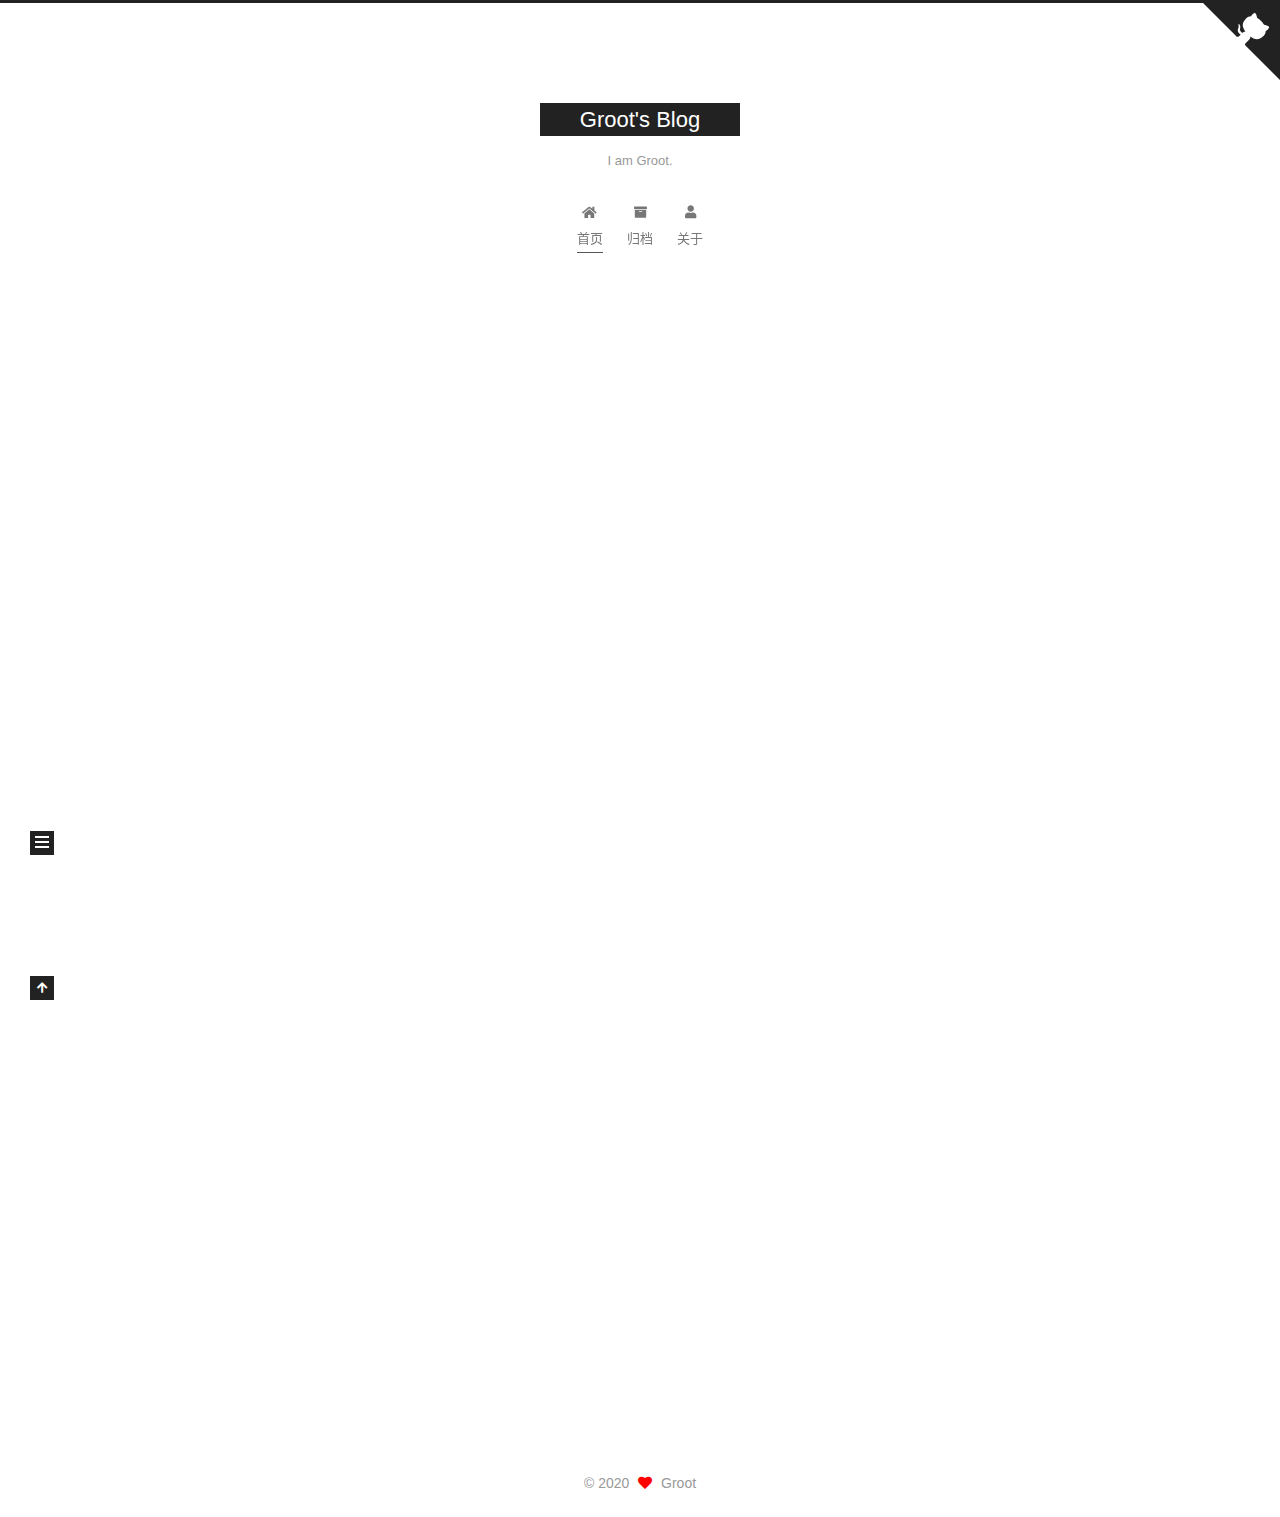
<file: index.html>
<!DOCTYPE html>
<html lang="zh-CN">
<head>
  <meta charset="UTF-8">
<meta name="viewport" content="width=device-width, initial-scale=1, maximum-scale=2">
<meta name="theme-color" content="#222">
<meta name="generator" content="Hexo 4.2.1">
  <link rel="apple-touch-icon" sizes="180x180" href="/images/apple-touch-icon-next.png">
  <link rel="icon" type="image/png" sizes="32x32" href="/images/favicon-32x32-next.png">
  <link rel="icon" type="image/png" sizes="16x16" href="/images/favicon-16x16-next.png">
  <link rel="mask-icon" href="/images/logo.svg" color="#222">

<link rel="stylesheet" href="/css/main.css">


<link rel="stylesheet" href="/lib/font-awesome/css/all.min.css">

<script id="hexo-configurations">
    var NexT = window.NexT || {};
    var CONFIG = {"hostname":"gcoder1991.github.io","root":"/","scheme":"Muse","version":"7.8.0","exturl":false,"sidebar":{"position":"left","display":"post","padding":18,"offset":12,"onmobile":false},"copycode":{"enable":false,"show_result":false,"style":null},"back2top":{"enable":true,"sidebar":false,"scrollpercent":false},"bookmark":{"enable":false,"color":"#222","save":"auto"},"fancybox":false,"mediumzoom":false,"lazyload":false,"pangu":false,"comments":{"style":"tabs","active":null,"storage":true,"lazyload":false,"nav":null},"algolia":{"hits":{"per_page":10},"labels":{"input_placeholder":"Search for Posts","hits_empty":"We didn't find any results for the search: ${query}","hits_stats":"${hits} results found in ${time} ms"}},"localsearch":{"enable":false,"trigger":"auto","top_n_per_article":1,"unescape":false,"preload":false},"motion":{"enable":true,"async":false,"transition":{"post_block":"fadeIn","post_header":"slideDownIn","post_body":"slideDownIn","coll_header":"slideLeftIn","sidebar":"slideUpIn"}}};
  </script>

  <meta name="description" content="We are Groot!">
<meta property="og:type" content="website">
<meta property="og:title" content="Groot&#39;s Blog">
<meta property="og:url" content="http://gcoder1991.github.io/">
<meta property="og:site_name" content="Groot&#39;s Blog">
<meta property="og:description" content="We are Groot!">
<meta property="og:locale" content="zh_CN">
<meta property="article:author" content="Groot">
<meta property="article:tag" content="coder">
<meta name="twitter:card" content="summary">

<link rel="canonical" href="http://gcoder1991.github.io/">


<script id="page-configurations">
  // https://hexo.io/docs/variables.html
  CONFIG.page = {
    sidebar: "",
    isHome : true,
    isPost : false,
    lang   : 'zh-CN'
  };
</script>

  <title>Groot's Blog - I am Groot.</title>
  






  <noscript>
  <style>
  .use-motion .brand,
  .use-motion .menu-item,
  .sidebar-inner,
  .use-motion .post-block,
  .use-motion .pagination,
  .use-motion .comments,
  .use-motion .post-header,
  .use-motion .post-body,
  .use-motion .collection-header { opacity: initial; }

  .use-motion .site-title,
  .use-motion .site-subtitle {
    opacity: initial;
    top: initial;
  }

  .use-motion .logo-line-before i { left: initial; }
  .use-motion .logo-line-after i { right: initial; }
  </style>
</noscript>

<link rel="alternate" href="/atom.xml" title="Groot's Blog" type="application/atom+xml">
</head>

<body itemscope itemtype="http://schema.org/WebPage">
  <div class="container use-motion">
    <div class="headband"></div>

    <header class="header" itemscope itemtype="http://schema.org/WPHeader">
      <div class="header-inner"><div class="site-brand-container">
  <div class="site-nav-toggle">
    <div class="toggle" aria-label="切换导航栏">
      <span class="toggle-line toggle-line-first"></span>
      <span class="toggle-line toggle-line-middle"></span>
      <span class="toggle-line toggle-line-last"></span>
    </div>
  </div>

  <div class="site-meta">

    <a href="/" class="brand" rel="start">
      <span class="logo-line-before"><i></i></span>
      <h1 class="site-title">Groot's Blog</h1>
      <span class="logo-line-after"><i></i></span>
    </a>
      <p class="site-subtitle" itemprop="description">I am Groot.</p>
  </div>

  <div class="site-nav-right">
    <div class="toggle popup-trigger">
    </div>
  </div>
</div>




<nav class="site-nav">
  <ul id="menu" class="main-menu menu">
        <li class="menu-item menu-item-home">

    <a href="/" rel="section"><i class="fa fa-home fa-fw"></i>首页</a>

  </li>
        <li class="menu-item menu-item-archives">

    <a href="/archives/" rel="section"><i class="fa fa-archive fa-fw"></i>归档</a>

  </li>
        <li class="menu-item menu-item-about">

    <a href="/about/" rel="section"><i class="fa fa-user fa-fw"></i>关于</a>

  </li>
  </ul>
</nav>




</div>
    </header>

    
  <div class="back-to-top">
    <i class="fa fa-arrow-up"></i>
    <span>0%</span>
  </div>

  <a href="https://github.com/gcoder1991" class="github-corner" title="Follow me on GitHub" aria-label="Follow me on GitHub" rel="noopener" target="_blank"><svg width="80" height="80" viewBox="0 0 250 250" aria-hidden="true"><path d="M0,0 L115,115 L130,115 L142,142 L250,250 L250,0 Z"></path><path d="M128.3,109.0 C113.8,99.7 119.0,89.6 119.0,89.6 C122.0,82.7 120.5,78.6 120.5,78.6 C119.2,72.0 123.4,76.3 123.4,76.3 C127.3,80.9 125.5,87.3 125.5,87.3 C122.9,97.6 130.6,101.9 134.4,103.2" fill="currentColor" style="transform-origin: 130px 106px;" class="octo-arm"></path><path d="M115.0,115.0 C114.9,115.1 118.7,116.5 119.8,115.4 L133.7,101.6 C136.9,99.2 139.9,98.4 142.2,98.6 C133.8,88.0 127.5,74.4 143.8,58.0 C148.5,53.4 154.0,51.2 159.7,51.0 C160.3,49.4 163.2,43.6 171.4,40.1 C171.4,40.1 176.1,42.5 178.8,56.2 C183.1,58.6 187.2,61.8 190.9,65.4 C194.5,69.0 197.7,73.2 200.1,77.6 C213.8,80.2 216.3,84.9 216.3,84.9 C212.7,93.1 206.9,96.0 205.4,96.6 C205.1,102.4 203.0,107.8 198.3,112.5 C181.9,128.9 168.3,122.5 157.7,114.1 C157.9,116.9 156.7,120.9 152.7,124.9 L141.0,136.5 C139.8,137.7 141.6,141.9 141.8,141.8 Z" fill="currentColor" class="octo-body"></path></svg></a>


    <main class="main">
      <div class="main-inner">
        <div class="content-wrap">
          

          <div class="content index posts-expand">
            
      
  
  
  <article itemscope itemtype="http://schema.org/Article" class="post-block" lang="zh-CN">
    <link itemprop="mainEntityOfPage" href="http://gcoder1991.github.io/2020/07/19/hello-world/">

    <span hidden itemprop="author" itemscope itemtype="http://schema.org/Person">
      <meta itemprop="image" content="/images/avatar.gif">
      <meta itemprop="name" content="Groot">
      <meta itemprop="description" content="We are Groot!">
    </span>

    <span hidden itemprop="publisher" itemscope itemtype="http://schema.org/Organization">
      <meta itemprop="name" content="Groot's Blog">
    </span>
      <header class="post-header">
        <h2 class="post-title" itemprop="name headline">
          
            <a href="/2020/07/19/hello-world/" class="post-title-link" itemprop="url">Hello World</a>
        </h2>

        <div class="post-meta">
            <span class="post-meta-item">
              <span class="post-meta-item-icon">
                <i class="far fa-calendar"></i>
              </span>
              <span class="post-meta-item-text">发表于</span>

              <time title="创建时间：2020-07-19 17:44:00" itemprop="dateCreated datePublished" datetime="2020-07-19T17:44:00+08:00">2020-07-19</time>
            </span>

          

        </div>
      </header>

    
    
    
    <div class="post-body" itemprop="articleBody">

      
          <p>Welcome to <a href="https://hexo.io/" target="_blank" rel="noopener">Hexo</a>! This is your very first post. Check <a href="https://hexo.io/docs/" target="_blank" rel="noopener">documentation</a> for more info. If you get any problems when using Hexo, you can find the answer in <a href="https://hexo.io/docs/troubleshooting.html" target="_blank" rel="noopener">troubleshooting</a> or you can ask me on <a href="https://github.com/hexojs/hexo/issues" target="_blank" rel="noopener">GitHub</a>.</p>
<h2 id="Quick-Start"><a href="#Quick-Start" class="headerlink" title="Quick Start"></a>Quick Start</h2><h3 id="Create-a-new-post"><a href="#Create-a-new-post" class="headerlink" title="Create a new post"></a>Create a new post</h3><figure class="highlight bash"><table><tr><td class="gutter"><pre><span class="line">1</span><br></pre></td><td class="code"><pre><span class="line">$ hexo new <span class="string">"My New Post"</span></span><br></pre></td></tr></table></figure>

<p>More info: <a href="https://hexo.io/docs/writing.html" target="_blank" rel="noopener">Writing</a></p>
<h3 id="Run-server"><a href="#Run-server" class="headerlink" title="Run server"></a>Run server</h3><figure class="highlight bash"><table><tr><td class="gutter"><pre><span class="line">1</span><br></pre></td><td class="code"><pre><span class="line">$ hexo server</span><br></pre></td></tr></table></figure>

<p>More info: <a href="https://hexo.io/docs/server.html" target="_blank" rel="noopener">Server</a></p>
<h3 id="Generate-static-files"><a href="#Generate-static-files" class="headerlink" title="Generate static files"></a>Generate static files</h3><figure class="highlight bash"><table><tr><td class="gutter"><pre><span class="line">1</span><br></pre></td><td class="code"><pre><span class="line">$ hexo generate</span><br></pre></td></tr></table></figure>

<p>More info: <a href="https://hexo.io/docs/generating.html" target="_blank" rel="noopener">Generating</a></p>
<h3 id="Deploy-to-remote-sites"><a href="#Deploy-to-remote-sites" class="headerlink" title="Deploy to remote sites"></a>Deploy to remote sites</h3><figure class="highlight bash"><table><tr><td class="gutter"><pre><span class="line">1</span><br></pre></td><td class="code"><pre><span class="line">$ hexo deploy</span><br></pre></td></tr></table></figure>

<p>More info: <a href="https://hexo.io/docs/one-command-deployment.html" target="_blank" rel="noopener">Deployment</a></p>

      
    </div>

    
    
    
      <footer class="post-footer">
        <div class="post-eof"></div>
      </footer>
  </article>
  
  
  


  



          </div>
          

<script>
  window.addEventListener('tabs:register', () => {
    let { activeClass } = CONFIG.comments;
    if (CONFIG.comments.storage) {
      activeClass = localStorage.getItem('comments_active') || activeClass;
    }
    if (activeClass) {
      let activeTab = document.querySelector(`a[href="#comment-${activeClass}"]`);
      if (activeTab) {
        activeTab.click();
      }
    }
  });
  if (CONFIG.comments.storage) {
    window.addEventListener('tabs:click', event => {
      if (!event.target.matches('.tabs-comment .tab-content .tab-pane')) return;
      let commentClass = event.target.classList[1];
      localStorage.setItem('comments_active', commentClass);
    });
  }
</script>

        </div>
          
  
  <div class="toggle sidebar-toggle">
    <span class="toggle-line toggle-line-first"></span>
    <span class="toggle-line toggle-line-middle"></span>
    <span class="toggle-line toggle-line-last"></span>
  </div>

  <aside class="sidebar">
    <div class="sidebar-inner">

      <ul class="sidebar-nav motion-element">
        <li class="sidebar-nav-toc">
          文章目录
        </li>
        <li class="sidebar-nav-overview">
          站点概览
        </li>
      </ul>

      <!--noindex-->
      <div class="post-toc-wrap sidebar-panel">
      </div>
      <!--/noindex-->

      <div class="site-overview-wrap sidebar-panel">
        <div class="site-author motion-element" itemprop="author" itemscope itemtype="http://schema.org/Person">
  <p class="site-author-name" itemprop="name">Groot</p>
  <div class="site-description" itemprop="description">We are Groot!</div>
</div>
<div class="site-state-wrap motion-element">
  <nav class="site-state">
      <div class="site-state-item site-state-posts">
          <a href="/archives/">
        
          <span class="site-state-item-count">1</span>
          <span class="site-state-item-name">日志</span>
        </a>
      </div>
  </nav>
</div>
  <div class="links-of-author motion-element">
      <span class="links-of-author-item">
        <a href="https://github.com/gcoder1991" title="GitHub → https:&#x2F;&#x2F;github.com&#x2F;gcoder1991" rel="noopener" target="_blank"><i class="fab fa-github fa-fw"></i>GitHub</a>
      </span>
      <span class="links-of-author-item">
        <a href="mailto:gcoder1991@gmail.com" title="E-Mail → mailto:gcoder1991@gmail.com" rel="noopener" target="_blank"><i class="fa fa-envelope fa-fw"></i>E-Mail</a>
      </span>
  </div>
  <div class="cc-license motion-element" itemprop="license">
    <a href="https://creativecommons.org/licenses/by-nc-sa/4.0/" class="cc-opacity" rel="noopener" target="_blank"><img src="/images/cc-by-nc-sa.svg" alt="Creative Commons"></a>
  </div>



      </div>

    </div>
  </aside>
  <div id="sidebar-dimmer"></div>


      </div>
    </main>

    <footer class="footer">
      <div class="footer-inner">
        

        

<div class="copyright">
  
  &copy; 
  <span itemprop="copyrightYear">2020</span>
  <span class="with-love">
    <i class="fa fa-heart"></i>
  </span>
  <span class="author" itemprop="copyrightHolder">Groot</span>
</div>

        








      </div>
    </footer>
  </div>

  
  <script src="/lib/anime.min.js"></script>
  <script src="/lib/velocity/velocity.min.js"></script>
  <script src="/lib/velocity/velocity.ui.min.js"></script>

<script src="/js/utils.js"></script>

<script src="/js/motion.js"></script>


<script src="/js/schemes/muse.js"></script>


<script src="/js/next-boot.js"></script>




  















  

  

</body>
</html>
</file>
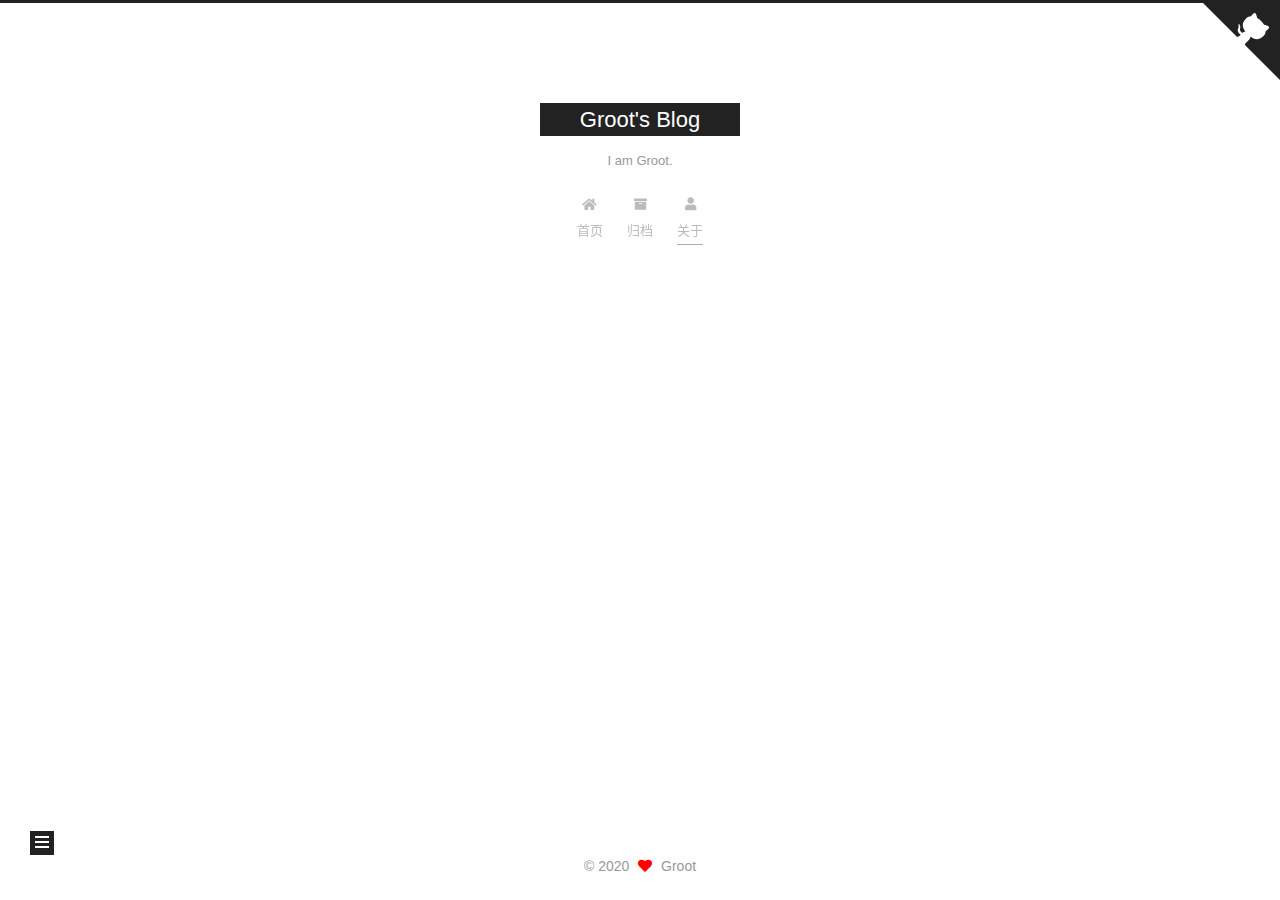
<file: about/index.html>
<!DOCTYPE html>
<html lang="zh-CN">
<head>
  <meta charset="UTF-8">
<meta name="viewport" content="width=device-width, initial-scale=1, maximum-scale=2">
<meta name="theme-color" content="#222">
<meta name="generator" content="Hexo 4.2.1">
  <link rel="apple-touch-icon" sizes="180x180" href="/images/apple-touch-icon-next.png">
  <link rel="icon" type="image/png" sizes="32x32" href="/images/favicon-32x32-next.png">
  <link rel="icon" type="image/png" sizes="16x16" href="/images/favicon-16x16-next.png">
  <link rel="mask-icon" href="/images/logo.svg" color="#222">

<link rel="stylesheet" href="/css/main.css">


<link rel="stylesheet" href="/lib/font-awesome/css/all.min.css">

<script id="hexo-configurations">
    var NexT = window.NexT || {};
    var CONFIG = {"hostname":"gcoder1991.github.io","root":"/","scheme":"Muse","version":"7.8.0","exturl":false,"sidebar":{"position":"left","display":"post","padding":18,"offset":12,"onmobile":false},"copycode":{"enable":false,"show_result":false,"style":null},"back2top":{"enable":true,"sidebar":false,"scrollpercent":false},"bookmark":{"enable":false,"color":"#222","save":"auto"},"fancybox":false,"mediumzoom":false,"lazyload":false,"pangu":false,"comments":{"style":"tabs","active":null,"storage":true,"lazyload":false,"nav":null},"algolia":{"hits":{"per_page":10},"labels":{"input_placeholder":"Search for Posts","hits_empty":"We didn't find any results for the search: ${query}","hits_stats":"${hits} results found in ${time} ms"}},"localsearch":{"enable":false,"trigger":"auto","top_n_per_article":1,"unescape":false,"preload":false},"motion":{"enable":true,"async":false,"transition":{"post_block":"fadeIn","post_header":"slideDownIn","post_body":"slideDownIn","coll_header":"slideLeftIn","sidebar":"slideUpIn"}}};
  </script>

  <meta name="description" content="We are Groot!">
<meta property="og:type" content="website">
<meta property="og:title" content="about">
<meta property="og:url" content="http://gcoder1991.github.io/about/">
<meta property="og:site_name" content="Groot&#39;s Blog">
<meta property="og:description" content="We are Groot!">
<meta property="og:locale" content="zh_CN">
<meta property="article:published_time" content="2020-07-19T15:45:25.000Z">
<meta property="article:modified_time" content="2020-07-19T15:45:25.858Z">
<meta property="article:author" content="Groot">
<meta property="article:tag" content="coder">
<meta name="twitter:card" content="summary">

<link rel="canonical" href="http://gcoder1991.github.io/about/">


<script id="page-configurations">
  // https://hexo.io/docs/variables.html
  CONFIG.page = {
    sidebar: "",
    isHome : false,
    isPost : false,
    lang   : 'zh-CN'
  };
</script>

  <title>about | Groot's Blog
</title>
  






  <noscript>
  <style>
  .use-motion .brand,
  .use-motion .menu-item,
  .sidebar-inner,
  .use-motion .post-block,
  .use-motion .pagination,
  .use-motion .comments,
  .use-motion .post-header,
  .use-motion .post-body,
  .use-motion .collection-header { opacity: initial; }

  .use-motion .site-title,
  .use-motion .site-subtitle {
    opacity: initial;
    top: initial;
  }

  .use-motion .logo-line-before i { left: initial; }
  .use-motion .logo-line-after i { right: initial; }
  </style>
</noscript>

<link rel="alternate" href="/atom.xml" title="Groot's Blog" type="application/atom+xml">
</head>

<body itemscope itemtype="http://schema.org/WebPage">
  <div class="container use-motion">
    <div class="headband"></div>

    <header class="header" itemscope itemtype="http://schema.org/WPHeader">
      <div class="header-inner"><div class="site-brand-container">
  <div class="site-nav-toggle">
    <div class="toggle" aria-label="切换导航栏">
      <span class="toggle-line toggle-line-first"></span>
      <span class="toggle-line toggle-line-middle"></span>
      <span class="toggle-line toggle-line-last"></span>
    </div>
  </div>

  <div class="site-meta">

    <a href="/" class="brand" rel="start">
      <span class="logo-line-before"><i></i></span>
      <h1 class="site-title">Groot's Blog</h1>
      <span class="logo-line-after"><i></i></span>
    </a>
      <p class="site-subtitle" itemprop="description">I am Groot.</p>
  </div>

  <div class="site-nav-right">
    <div class="toggle popup-trigger">
    </div>
  </div>
</div>




<nav class="site-nav">
  <ul id="menu" class="main-menu menu">
        <li class="menu-item menu-item-home">

    <a href="/" rel="section"><i class="fa fa-home fa-fw"></i>首页</a>

  </li>
        <li class="menu-item menu-item-archives">

    <a href="/archives/" rel="section"><i class="fa fa-archive fa-fw"></i>归档</a>

  </li>
        <li class="menu-item menu-item-about">

    <a href="/about/" rel="section"><i class="fa fa-user fa-fw"></i>关于</a>

  </li>
  </ul>
</nav>




</div>
    </header>

    
  <div class="back-to-top">
    <i class="fa fa-arrow-up"></i>
    <span>0%</span>
  </div>

  <a href="https://github.com/gcoder1991" class="github-corner" title="Follow me on GitHub" aria-label="Follow me on GitHub" rel="noopener" target="_blank"><svg width="80" height="80" viewBox="0 0 250 250" aria-hidden="true"><path d="M0,0 L115,115 L130,115 L142,142 L250,250 L250,0 Z"></path><path d="M128.3,109.0 C113.8,99.7 119.0,89.6 119.0,89.6 C122.0,82.7 120.5,78.6 120.5,78.6 C119.2,72.0 123.4,76.3 123.4,76.3 C127.3,80.9 125.5,87.3 125.5,87.3 C122.9,97.6 130.6,101.9 134.4,103.2" fill="currentColor" style="transform-origin: 130px 106px;" class="octo-arm"></path><path d="M115.0,115.0 C114.9,115.1 118.7,116.5 119.8,115.4 L133.7,101.6 C136.9,99.2 139.9,98.4 142.2,98.6 C133.8,88.0 127.5,74.4 143.8,58.0 C148.5,53.4 154.0,51.2 159.7,51.0 C160.3,49.4 163.2,43.6 171.4,40.1 C171.4,40.1 176.1,42.5 178.8,56.2 C183.1,58.6 187.2,61.8 190.9,65.4 C194.5,69.0 197.7,73.2 200.1,77.6 C213.8,80.2 216.3,84.9 216.3,84.9 C212.7,93.1 206.9,96.0 205.4,96.6 C205.1,102.4 203.0,107.8 198.3,112.5 C181.9,128.9 168.3,122.5 157.7,114.1 C157.9,116.9 156.7,120.9 152.7,124.9 L141.0,136.5 C139.8,137.7 141.6,141.9 141.8,141.8 Z" fill="currentColor" class="octo-body"></path></svg></a>


    <main class="main">
      <div class="main-inner">
        <div class="content-wrap">
          
  
  

          <div class="content page posts-expand">
            

    
    
    
    <div class="post-block" lang="zh-CN">
      <header class="post-header">

<h1 class="post-title" itemprop="name headline">about
</h1>

<div class="post-meta">
  

</div>

</header>

      
      
      
      <div class="post-body">
          
      </div>
      
      
      
    </div>
    

    
    
    


          </div>
          

<script>
  window.addEventListener('tabs:register', () => {
    let { activeClass } = CONFIG.comments;
    if (CONFIG.comments.storage) {
      activeClass = localStorage.getItem('comments_active') || activeClass;
    }
    if (activeClass) {
      let activeTab = document.querySelector(`a[href="#comment-${activeClass}"]`);
      if (activeTab) {
        activeTab.click();
      }
    }
  });
  if (CONFIG.comments.storage) {
    window.addEventListener('tabs:click', event => {
      if (!event.target.matches('.tabs-comment .tab-content .tab-pane')) return;
      let commentClass = event.target.classList[1];
      localStorage.setItem('comments_active', commentClass);
    });
  }
</script>

        </div>
          
  
  <div class="toggle sidebar-toggle">
    <span class="toggle-line toggle-line-first"></span>
    <span class="toggle-line toggle-line-middle"></span>
    <span class="toggle-line toggle-line-last"></span>
  </div>

  <aside class="sidebar">
    <div class="sidebar-inner">

      <ul class="sidebar-nav motion-element">
        <li class="sidebar-nav-toc">
          文章目录
        </li>
        <li class="sidebar-nav-overview">
          站点概览
        </li>
      </ul>

      <!--noindex-->
      <div class="post-toc-wrap sidebar-panel">
      </div>
      <!--/noindex-->

      <div class="site-overview-wrap sidebar-panel">
        <div class="site-author motion-element" itemprop="author" itemscope itemtype="http://schema.org/Person">
  <p class="site-author-name" itemprop="name">Groot</p>
  <div class="site-description" itemprop="description">We are Groot!</div>
</div>
<div class="site-state-wrap motion-element">
  <nav class="site-state">
      <div class="site-state-item site-state-posts">
          <a href="/archives/">
        
          <span class="site-state-item-count">1</span>
          <span class="site-state-item-name">日志</span>
        </a>
      </div>
  </nav>
</div>
  <div class="links-of-author motion-element">
      <span class="links-of-author-item">
        <a href="https://github.com/gcoder1991" title="GitHub → https:&#x2F;&#x2F;github.com&#x2F;gcoder1991" rel="noopener" target="_blank"><i class="fab fa-github fa-fw"></i>GitHub</a>
      </span>
      <span class="links-of-author-item">
        <a href="mailto:gcoder1991@gmail.com" title="E-Mail → mailto:gcoder1991@gmail.com" rel="noopener" target="_blank"><i class="fa fa-envelope fa-fw"></i>E-Mail</a>
      </span>
  </div>
  <div class="cc-license motion-element" itemprop="license">
    <a href="https://creativecommons.org/licenses/by-nc-sa/4.0/" class="cc-opacity" rel="noopener" target="_blank"><img src="/images/cc-by-nc-sa.svg" alt="Creative Commons"></a>
  </div>



      </div>

    </div>
  </aside>
  <div id="sidebar-dimmer"></div>


      </div>
    </main>

    <footer class="footer">
      <div class="footer-inner">
        

        

<div class="copyright">
  
  &copy; 
  <span itemprop="copyrightYear">2020</span>
  <span class="with-love">
    <i class="fa fa-heart"></i>
  </span>
  <span class="author" itemprop="copyrightHolder">Groot</span>
</div>

        








      </div>
    </footer>
  </div>

  
  <script src="/lib/anime.min.js"></script>
  <script src="/lib/velocity/velocity.min.js"></script>
  <script src="/lib/velocity/velocity.ui.min.js"></script>

<script src="/js/utils.js"></script>

<script src="/js/motion.js"></script>


<script src="/js/schemes/muse.js"></script>


<script src="/js/next-boot.js"></script>




  















  

  

</body>
</html>
</file>
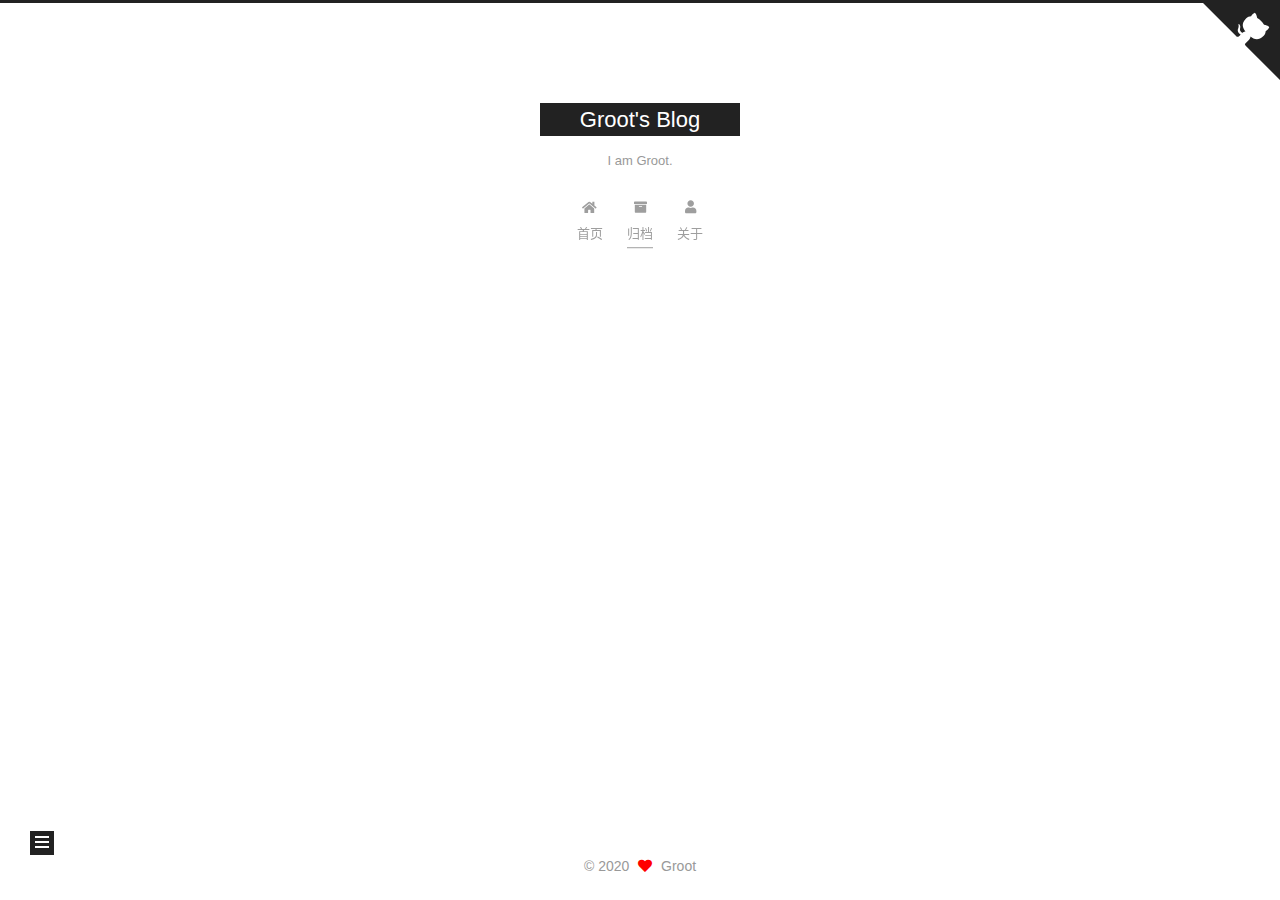
<file: archives/index.html>
<!DOCTYPE html>
<html lang="zh-CN">
<head>
  <meta charset="UTF-8">
<meta name="viewport" content="width=device-width, initial-scale=1, maximum-scale=2">
<meta name="theme-color" content="#222">
<meta name="generator" content="Hexo 4.2.1">
  <link rel="apple-touch-icon" sizes="180x180" href="/images/apple-touch-icon-next.png">
  <link rel="icon" type="image/png" sizes="32x32" href="/images/favicon-32x32-next.png">
  <link rel="icon" type="image/png" sizes="16x16" href="/images/favicon-16x16-next.png">
  <link rel="mask-icon" href="/images/logo.svg" color="#222">

<link rel="stylesheet" href="/css/main.css">


<link rel="stylesheet" href="/lib/font-awesome/css/all.min.css">

<script id="hexo-configurations">
    var NexT = window.NexT || {};
    var CONFIG = {"hostname":"gcoder1991.github.io","root":"/","scheme":"Muse","version":"7.8.0","exturl":false,"sidebar":{"position":"left","display":"post","padding":18,"offset":12,"onmobile":false},"copycode":{"enable":false,"show_result":false,"style":null},"back2top":{"enable":true,"sidebar":false,"scrollpercent":false},"bookmark":{"enable":false,"color":"#222","save":"auto"},"fancybox":false,"mediumzoom":false,"lazyload":false,"pangu":false,"comments":{"style":"tabs","active":null,"storage":true,"lazyload":false,"nav":null},"algolia":{"hits":{"per_page":10},"labels":{"input_placeholder":"Search for Posts","hits_empty":"We didn't find any results for the search: ${query}","hits_stats":"${hits} results found in ${time} ms"}},"localsearch":{"enable":false,"trigger":"auto","top_n_per_article":1,"unescape":false,"preload":false},"motion":{"enable":true,"async":false,"transition":{"post_block":"fadeIn","post_header":"slideDownIn","post_body":"slideDownIn","coll_header":"slideLeftIn","sidebar":"slideUpIn"}}};
  </script>

  <meta name="description" content="We are Groot!">
<meta property="og:type" content="website">
<meta property="og:title" content="Groot&#39;s Blog">
<meta property="og:url" content="http://gcoder1991.github.io/archives/">
<meta property="og:site_name" content="Groot&#39;s Blog">
<meta property="og:description" content="We are Groot!">
<meta property="og:locale" content="zh_CN">
<meta property="article:author" content="Groot">
<meta property="article:tag" content="coder">
<meta name="twitter:card" content="summary">

<link rel="canonical" href="http://gcoder1991.github.io/archives/">


<script id="page-configurations">
  // https://hexo.io/docs/variables.html
  CONFIG.page = {
    sidebar: "",
    isHome : false,
    isPost : false,
    lang   : 'zh-CN'
  };
</script>

  <title>归档 | Groot's Blog</title>
  






  <noscript>
  <style>
  .use-motion .brand,
  .use-motion .menu-item,
  .sidebar-inner,
  .use-motion .post-block,
  .use-motion .pagination,
  .use-motion .comments,
  .use-motion .post-header,
  .use-motion .post-body,
  .use-motion .collection-header { opacity: initial; }

  .use-motion .site-title,
  .use-motion .site-subtitle {
    opacity: initial;
    top: initial;
  }

  .use-motion .logo-line-before i { left: initial; }
  .use-motion .logo-line-after i { right: initial; }
  </style>
</noscript>

<link rel="alternate" href="/atom.xml" title="Groot's Blog" type="application/atom+xml">
</head>

<body itemscope itemtype="http://schema.org/WebPage">
  <div class="container use-motion">
    <div class="headband"></div>

    <header class="header" itemscope itemtype="http://schema.org/WPHeader">
      <div class="header-inner"><div class="site-brand-container">
  <div class="site-nav-toggle">
    <div class="toggle" aria-label="切换导航栏">
      <span class="toggle-line toggle-line-first"></span>
      <span class="toggle-line toggle-line-middle"></span>
      <span class="toggle-line toggle-line-last"></span>
    </div>
  </div>

  <div class="site-meta">

    <a href="/" class="brand" rel="start">
      <span class="logo-line-before"><i></i></span>
      <h1 class="site-title">Groot's Blog</h1>
      <span class="logo-line-after"><i></i></span>
    </a>
      <p class="site-subtitle" itemprop="description">I am Groot.</p>
  </div>

  <div class="site-nav-right">
    <div class="toggle popup-trigger">
    </div>
  </div>
</div>




<nav class="site-nav">
  <ul id="menu" class="main-menu menu">
        <li class="menu-item menu-item-home">

    <a href="/" rel="section"><i class="fa fa-home fa-fw"></i>首页</a>

  </li>
        <li class="menu-item menu-item-archives">

    <a href="/archives/" rel="section"><i class="fa fa-archive fa-fw"></i>归档</a>

  </li>
        <li class="menu-item menu-item-about">

    <a href="/about/" rel="section"><i class="fa fa-user fa-fw"></i>关于</a>

  </li>
  </ul>
</nav>




</div>
    </header>

    
  <div class="back-to-top">
    <i class="fa fa-arrow-up"></i>
    <span>0%</span>
  </div>

  <a href="https://github.com/gcoder1991" class="github-corner" title="Follow me on GitHub" aria-label="Follow me on GitHub" rel="noopener" target="_blank"><svg width="80" height="80" viewBox="0 0 250 250" aria-hidden="true"><path d="M0,0 L115,115 L130,115 L142,142 L250,250 L250,0 Z"></path><path d="M128.3,109.0 C113.8,99.7 119.0,89.6 119.0,89.6 C122.0,82.7 120.5,78.6 120.5,78.6 C119.2,72.0 123.4,76.3 123.4,76.3 C127.3,80.9 125.5,87.3 125.5,87.3 C122.9,97.6 130.6,101.9 134.4,103.2" fill="currentColor" style="transform-origin: 130px 106px;" class="octo-arm"></path><path d="M115.0,115.0 C114.9,115.1 118.7,116.5 119.8,115.4 L133.7,101.6 C136.9,99.2 139.9,98.4 142.2,98.6 C133.8,88.0 127.5,74.4 143.8,58.0 C148.5,53.4 154.0,51.2 159.7,51.0 C160.3,49.4 163.2,43.6 171.4,40.1 C171.4,40.1 176.1,42.5 178.8,56.2 C183.1,58.6 187.2,61.8 190.9,65.4 C194.5,69.0 197.7,73.2 200.1,77.6 C213.8,80.2 216.3,84.9 216.3,84.9 C212.7,93.1 206.9,96.0 205.4,96.6 C205.1,102.4 203.0,107.8 198.3,112.5 C181.9,128.9 168.3,122.5 157.7,114.1 C157.9,116.9 156.7,120.9 152.7,124.9 L141.0,136.5 C139.8,137.7 141.6,141.9 141.8,141.8 Z" fill="currentColor" class="octo-body"></path></svg></a>


    <main class="main">
      <div class="main-inner">
        <div class="content-wrap">
          

          <div class="content archive">
            

  
  
  
  <div class="post-block">
    <div class="posts-collapse">
      <div class="collection-title">
        <span class="collection-header">嗯..! 目前共计 1 篇日志。 继续努力。</span>
      </div>

      
    <div class="collection-year">
      <span class="collection-header">2020</span>
    </div>

  <article itemscope itemtype="http://schema.org/Article">
    <header class="post-header">

      <div class="post-meta">
        <time itemprop="dateCreated"
              datetime="2020-07-19T17:44:00+08:00"
              content="2020-07-19">
          07-19
        </time>
      </div>

      <div class="post-title">
          <a class="post-title-link" href="/2020/07/19/hello-world/" itemprop="url">
            <span itemprop="name">Hello World</span>
          </a>
      </div>

    </header>
  </article>


    </div>
  </div>
  
  
  

  



          </div>
          

<script>
  window.addEventListener('tabs:register', () => {
    let { activeClass } = CONFIG.comments;
    if (CONFIG.comments.storage) {
      activeClass = localStorage.getItem('comments_active') || activeClass;
    }
    if (activeClass) {
      let activeTab = document.querySelector(`a[href="#comment-${activeClass}"]`);
      if (activeTab) {
        activeTab.click();
      }
    }
  });
  if (CONFIG.comments.storage) {
    window.addEventListener('tabs:click', event => {
      if (!event.target.matches('.tabs-comment .tab-content .tab-pane')) return;
      let commentClass = event.target.classList[1];
      localStorage.setItem('comments_active', commentClass);
    });
  }
</script>

        </div>
          
  
  <div class="toggle sidebar-toggle">
    <span class="toggle-line toggle-line-first"></span>
    <span class="toggle-line toggle-line-middle"></span>
    <span class="toggle-line toggle-line-last"></span>
  </div>

  <aside class="sidebar">
    <div class="sidebar-inner">

      <ul class="sidebar-nav motion-element">
        <li class="sidebar-nav-toc">
          文章目录
        </li>
        <li class="sidebar-nav-overview">
          站点概览
        </li>
      </ul>

      <!--noindex-->
      <div class="post-toc-wrap sidebar-panel">
      </div>
      <!--/noindex-->

      <div class="site-overview-wrap sidebar-panel">
        <div class="site-author motion-element" itemprop="author" itemscope itemtype="http://schema.org/Person">
  <p class="site-author-name" itemprop="name">Groot</p>
  <div class="site-description" itemprop="description">We are Groot!</div>
</div>
<div class="site-state-wrap motion-element">
  <nav class="site-state">
      <div class="site-state-item site-state-posts">
          <a href="/archives/">
        
          <span class="site-state-item-count">1</span>
          <span class="site-state-item-name">日志</span>
        </a>
      </div>
  </nav>
</div>
  <div class="links-of-author motion-element">
      <span class="links-of-author-item">
        <a href="https://github.com/gcoder1991" title="GitHub → https:&#x2F;&#x2F;github.com&#x2F;gcoder1991" rel="noopener" target="_blank"><i class="fab fa-github fa-fw"></i>GitHub</a>
      </span>
      <span class="links-of-author-item">
        <a href="mailto:gcoder1991@gmail.com" title="E-Mail → mailto:gcoder1991@gmail.com" rel="noopener" target="_blank"><i class="fa fa-envelope fa-fw"></i>E-Mail</a>
      </span>
  </div>
  <div class="cc-license motion-element" itemprop="license">
    <a href="https://creativecommons.org/licenses/by-nc-sa/4.0/" class="cc-opacity" rel="noopener" target="_blank"><img src="/images/cc-by-nc-sa.svg" alt="Creative Commons"></a>
  </div>



      </div>

    </div>
  </aside>
  <div id="sidebar-dimmer"></div>


      </div>
    </main>

    <footer class="footer">
      <div class="footer-inner">
        

        

<div class="copyright">
  
  &copy; 
  <span itemprop="copyrightYear">2020</span>
  <span class="with-love">
    <i class="fa fa-heart"></i>
  </span>
  <span class="author" itemprop="copyrightHolder">Groot</span>
</div>

        








      </div>
    </footer>
  </div>

  
  <script src="/lib/anime.min.js"></script>
  <script src="/lib/velocity/velocity.min.js"></script>
  <script src="/lib/velocity/velocity.ui.min.js"></script>

<script src="/js/utils.js"></script>

<script src="/js/motion.js"></script>


<script src="/js/schemes/muse.js"></script>


<script src="/js/next-boot.js"></script>




  















  

  

</body>
</html>
</file>
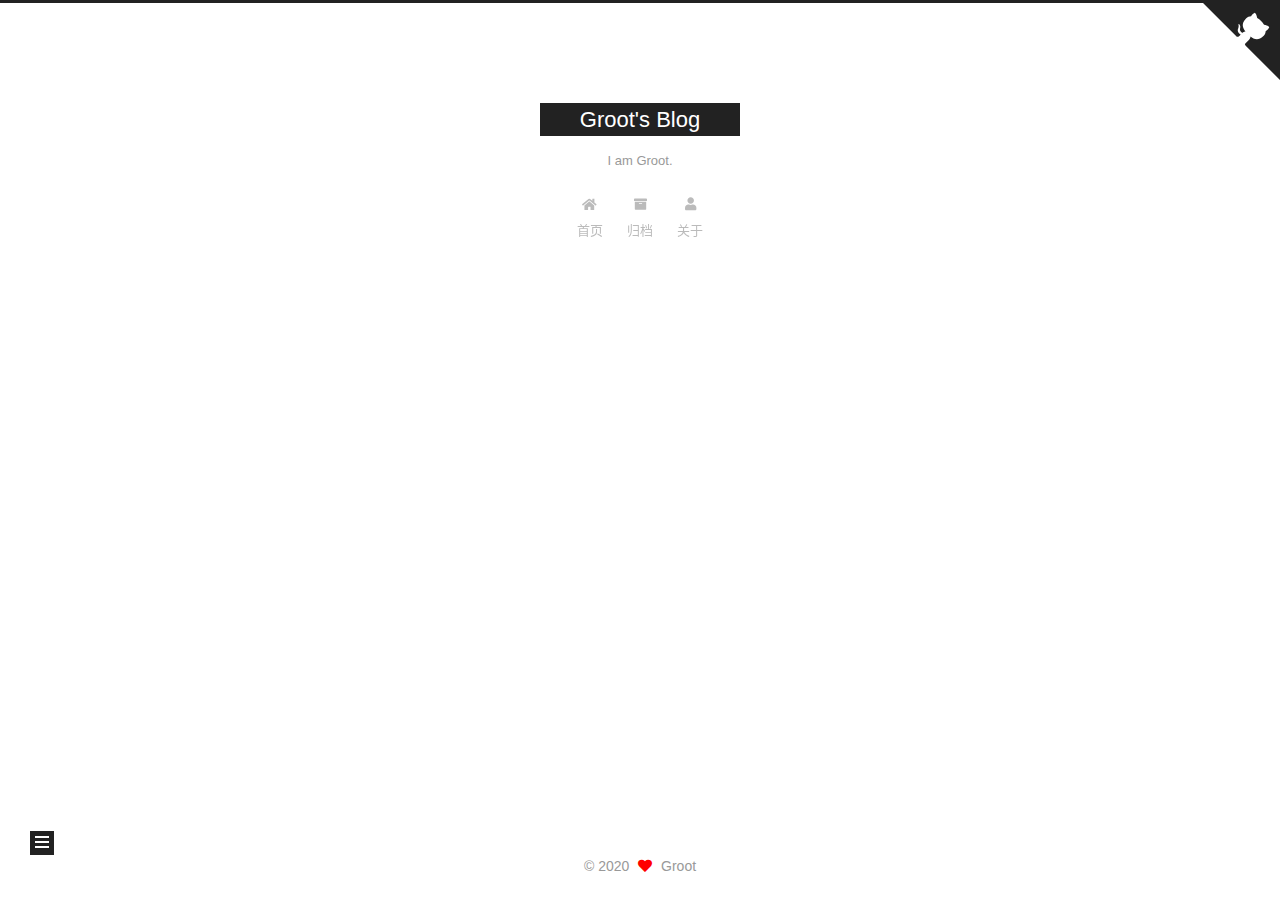
<file: categories/index.html>
<!DOCTYPE html>
<html lang="zh-CN">
<head>
  <meta charset="UTF-8">
<meta name="viewport" content="width=device-width, initial-scale=1, maximum-scale=2">
<meta name="theme-color" content="#222">
<meta name="generator" content="Hexo 4.2.1">
  <link rel="apple-touch-icon" sizes="180x180" href="/images/apple-touch-icon-next.png">
  <link rel="icon" type="image/png" sizes="32x32" href="/images/favicon-32x32-next.png">
  <link rel="icon" type="image/png" sizes="16x16" href="/images/favicon-16x16-next.png">
  <link rel="mask-icon" href="/images/logo.svg" color="#222">

<link rel="stylesheet" href="/css/main.css">


<link rel="stylesheet" href="/lib/font-awesome/css/all.min.css">

<script id="hexo-configurations">
    var NexT = window.NexT || {};
    var CONFIG = {"hostname":"gcoder1991.github.io","root":"/","scheme":"Muse","version":"7.8.0","exturl":false,"sidebar":{"position":"left","display":"post","padding":18,"offset":12,"onmobile":false},"copycode":{"enable":false,"show_result":false,"style":null},"back2top":{"enable":true,"sidebar":false,"scrollpercent":false},"bookmark":{"enable":false,"color":"#222","save":"auto"},"fancybox":false,"mediumzoom":false,"lazyload":false,"pangu":false,"comments":{"style":"tabs","active":null,"storage":true,"lazyload":false,"nav":null},"algolia":{"hits":{"per_page":10},"labels":{"input_placeholder":"Search for Posts","hits_empty":"We didn't find any results for the search: ${query}","hits_stats":"${hits} results found in ${time} ms"}},"localsearch":{"enable":false,"trigger":"auto","top_n_per_article":1,"unescape":false,"preload":false},"motion":{"enable":true,"async":false,"transition":{"post_block":"fadeIn","post_header":"slideDownIn","post_body":"slideDownIn","coll_header":"slideLeftIn","sidebar":"slideUpIn"}}};
  </script>

  <meta name="description" content="We are Groot!">
<meta property="og:type" content="website">
<meta property="og:title" content="categories">
<meta property="og:url" content="http://gcoder1991.github.io/categories/">
<meta property="og:site_name" content="Groot&#39;s Blog">
<meta property="og:description" content="We are Groot!">
<meta property="og:locale" content="zh_CN">
<meta property="article:published_time" content="2020-07-19T15:46:35.000Z">
<meta property="article:modified_time" content="2020-07-19T15:46:35.424Z">
<meta property="article:author" content="Groot">
<meta property="article:tag" content="coder">
<meta name="twitter:card" content="summary">

<link rel="canonical" href="http://gcoder1991.github.io/categories/">


<script id="page-configurations">
  // https://hexo.io/docs/variables.html
  CONFIG.page = {
    sidebar: "",
    isHome : false,
    isPost : false,
    lang   : 'zh-CN'
  };
</script>

  <title>categories | Groot's Blog
</title>
  






  <noscript>
  <style>
  .use-motion .brand,
  .use-motion .menu-item,
  .sidebar-inner,
  .use-motion .post-block,
  .use-motion .pagination,
  .use-motion .comments,
  .use-motion .post-header,
  .use-motion .post-body,
  .use-motion .collection-header { opacity: initial; }

  .use-motion .site-title,
  .use-motion .site-subtitle {
    opacity: initial;
    top: initial;
  }

  .use-motion .logo-line-before i { left: initial; }
  .use-motion .logo-line-after i { right: initial; }
  </style>
</noscript>

<link rel="alternate" href="/atom.xml" title="Groot's Blog" type="application/atom+xml">
</head>

<body itemscope itemtype="http://schema.org/WebPage">
  <div class="container use-motion">
    <div class="headband"></div>

    <header class="header" itemscope itemtype="http://schema.org/WPHeader">
      <div class="header-inner"><div class="site-brand-container">
  <div class="site-nav-toggle">
    <div class="toggle" aria-label="切换导航栏">
      <span class="toggle-line toggle-line-first"></span>
      <span class="toggle-line toggle-line-middle"></span>
      <span class="toggle-line toggle-line-last"></span>
    </div>
  </div>

  <div class="site-meta">

    <a href="/" class="brand" rel="start">
      <span class="logo-line-before"><i></i></span>
      <h1 class="site-title">Groot's Blog</h1>
      <span class="logo-line-after"><i></i></span>
    </a>
      <p class="site-subtitle" itemprop="description">I am Groot.</p>
  </div>

  <div class="site-nav-right">
    <div class="toggle popup-trigger">
    </div>
  </div>
</div>




<nav class="site-nav">
  <ul id="menu" class="main-menu menu">
        <li class="menu-item menu-item-home">

    <a href="/" rel="section"><i class="fa fa-home fa-fw"></i>首页</a>

  </li>
        <li class="menu-item menu-item-archives">

    <a href="/archives/" rel="section"><i class="fa fa-archive fa-fw"></i>归档</a>

  </li>
        <li class="menu-item menu-item-about">

    <a href="/about/" rel="section"><i class="fa fa-user fa-fw"></i>关于</a>

  </li>
  </ul>
</nav>




</div>
    </header>

    
  <div class="back-to-top">
    <i class="fa fa-arrow-up"></i>
    <span>0%</span>
  </div>

  <a href="https://github.com/gcoder1991" class="github-corner" title="Follow me on GitHub" aria-label="Follow me on GitHub" rel="noopener" target="_blank"><svg width="80" height="80" viewBox="0 0 250 250" aria-hidden="true"><path d="M0,0 L115,115 L130,115 L142,142 L250,250 L250,0 Z"></path><path d="M128.3,109.0 C113.8,99.7 119.0,89.6 119.0,89.6 C122.0,82.7 120.5,78.6 120.5,78.6 C119.2,72.0 123.4,76.3 123.4,76.3 C127.3,80.9 125.5,87.3 125.5,87.3 C122.9,97.6 130.6,101.9 134.4,103.2" fill="currentColor" style="transform-origin: 130px 106px;" class="octo-arm"></path><path d="M115.0,115.0 C114.9,115.1 118.7,116.5 119.8,115.4 L133.7,101.6 C136.9,99.2 139.9,98.4 142.2,98.6 C133.8,88.0 127.5,74.4 143.8,58.0 C148.5,53.4 154.0,51.2 159.7,51.0 C160.3,49.4 163.2,43.6 171.4,40.1 C171.4,40.1 176.1,42.5 178.8,56.2 C183.1,58.6 187.2,61.8 190.9,65.4 C194.5,69.0 197.7,73.2 200.1,77.6 C213.8,80.2 216.3,84.9 216.3,84.9 C212.7,93.1 206.9,96.0 205.4,96.6 C205.1,102.4 203.0,107.8 198.3,112.5 C181.9,128.9 168.3,122.5 157.7,114.1 C157.9,116.9 156.7,120.9 152.7,124.9 L141.0,136.5 C139.8,137.7 141.6,141.9 141.8,141.8 Z" fill="currentColor" class="octo-body"></path></svg></a>


    <main class="main">
      <div class="main-inner">
        <div class="content-wrap">
          
  
  

          <div class="content page posts-expand">
            

    
    
    
    <div class="post-block" lang="zh-CN">
      <header class="post-header">

<h1 class="post-title" itemprop="name headline">categories
</h1>

<div class="post-meta">
  

</div>

</header>

      
      
      
      <div class="post-body">
          
      </div>
      
      
      
    </div>
    

    
    
    


          </div>
          

<script>
  window.addEventListener('tabs:register', () => {
    let { activeClass } = CONFIG.comments;
    if (CONFIG.comments.storage) {
      activeClass = localStorage.getItem('comments_active') || activeClass;
    }
    if (activeClass) {
      let activeTab = document.querySelector(`a[href="#comment-${activeClass}"]`);
      if (activeTab) {
        activeTab.click();
      }
    }
  });
  if (CONFIG.comments.storage) {
    window.addEventListener('tabs:click', event => {
      if (!event.target.matches('.tabs-comment .tab-content .tab-pane')) return;
      let commentClass = event.target.classList[1];
      localStorage.setItem('comments_active', commentClass);
    });
  }
</script>

        </div>
          
  
  <div class="toggle sidebar-toggle">
    <span class="toggle-line toggle-line-first"></span>
    <span class="toggle-line toggle-line-middle"></span>
    <span class="toggle-line toggle-line-last"></span>
  </div>

  <aside class="sidebar">
    <div class="sidebar-inner">

      <ul class="sidebar-nav motion-element">
        <li class="sidebar-nav-toc">
          文章目录
        </li>
        <li class="sidebar-nav-overview">
          站点概览
        </li>
      </ul>

      <!--noindex-->
      <div class="post-toc-wrap sidebar-panel">
      </div>
      <!--/noindex-->

      <div class="site-overview-wrap sidebar-panel">
        <div class="site-author motion-element" itemprop="author" itemscope itemtype="http://schema.org/Person">
  <p class="site-author-name" itemprop="name">Groot</p>
  <div class="site-description" itemprop="description">We are Groot!</div>
</div>
<div class="site-state-wrap motion-element">
  <nav class="site-state">
      <div class="site-state-item site-state-posts">
          <a href="/archives/">
        
          <span class="site-state-item-count">1</span>
          <span class="site-state-item-name">日志</span>
        </a>
      </div>
  </nav>
</div>
  <div class="links-of-author motion-element">
      <span class="links-of-author-item">
        <a href="https://github.com/gcoder1991" title="GitHub → https:&#x2F;&#x2F;github.com&#x2F;gcoder1991" rel="noopener" target="_blank"><i class="fab fa-github fa-fw"></i>GitHub</a>
      </span>
      <span class="links-of-author-item">
        <a href="mailto:gcoder1991@gmail.com" title="E-Mail → mailto:gcoder1991@gmail.com" rel="noopener" target="_blank"><i class="fa fa-envelope fa-fw"></i>E-Mail</a>
      </span>
  </div>
  <div class="cc-license motion-element" itemprop="license">
    <a href="https://creativecommons.org/licenses/by-nc-sa/4.0/" class="cc-opacity" rel="noopener" target="_blank"><img src="/images/cc-by-nc-sa.svg" alt="Creative Commons"></a>
  </div>



      </div>

    </div>
  </aside>
  <div id="sidebar-dimmer"></div>


      </div>
    </main>

    <footer class="footer">
      <div class="footer-inner">
        

        

<div class="copyright">
  
  &copy; 
  <span itemprop="copyrightYear">2020</span>
  <span class="with-love">
    <i class="fa fa-heart"></i>
  </span>
  <span class="author" itemprop="copyrightHolder">Groot</span>
</div>

        








      </div>
    </footer>
  </div>

  
  <script src="/lib/anime.min.js"></script>
  <script src="/lib/velocity/velocity.min.js"></script>
  <script src="/lib/velocity/velocity.ui.min.js"></script>

<script src="/js/utils.js"></script>

<script src="/js/motion.js"></script>


<script src="/js/schemes/muse.js"></script>


<script src="/js/next-boot.js"></script>




  















  

  

</body>
</html>
</file>
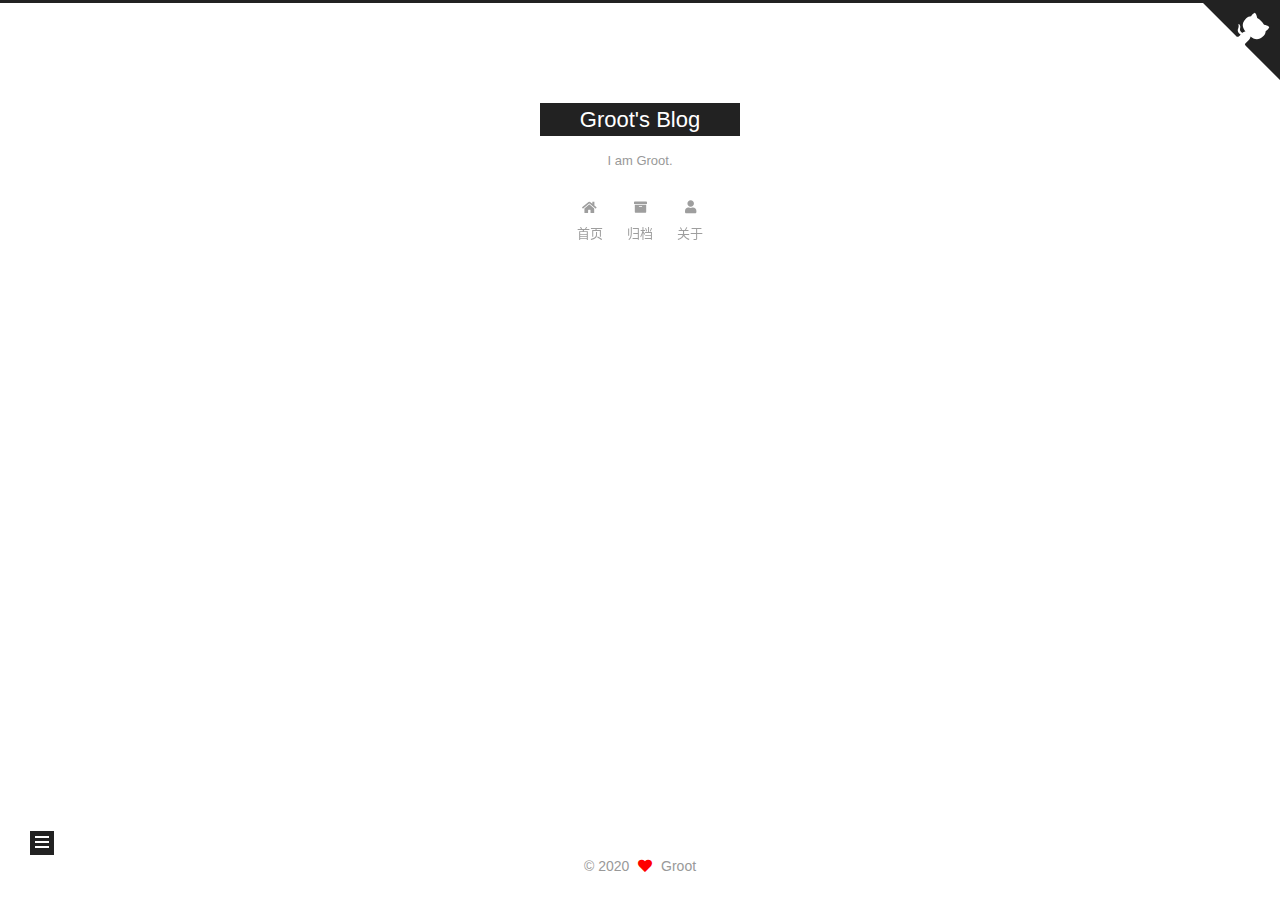
<file: tags/index.html>
<!DOCTYPE html>
<html lang="zh-CN">
<head>
  <meta charset="UTF-8">
<meta name="viewport" content="width=device-width, initial-scale=1, maximum-scale=2">
<meta name="theme-color" content="#222">
<meta name="generator" content="Hexo 4.2.1">
  <link rel="apple-touch-icon" sizes="180x180" href="/images/apple-touch-icon-next.png">
  <link rel="icon" type="image/png" sizes="32x32" href="/images/favicon-32x32-next.png">
  <link rel="icon" type="image/png" sizes="16x16" href="/images/favicon-16x16-next.png">
  <link rel="mask-icon" href="/images/logo.svg" color="#222">

<link rel="stylesheet" href="/css/main.css">


<link rel="stylesheet" href="/lib/font-awesome/css/all.min.css">

<script id="hexo-configurations">
    var NexT = window.NexT || {};
    var CONFIG = {"hostname":"gcoder1991.github.io","root":"/","scheme":"Muse","version":"7.8.0","exturl":false,"sidebar":{"position":"left","display":"post","padding":18,"offset":12,"onmobile":false},"copycode":{"enable":false,"show_result":false,"style":null},"back2top":{"enable":true,"sidebar":false,"scrollpercent":false},"bookmark":{"enable":false,"color":"#222","save":"auto"},"fancybox":false,"mediumzoom":false,"lazyload":false,"pangu":false,"comments":{"style":"tabs","active":null,"storage":true,"lazyload":false,"nav":null},"algolia":{"hits":{"per_page":10},"labels":{"input_placeholder":"Search for Posts","hits_empty":"We didn't find any results for the search: ${query}","hits_stats":"${hits} results found in ${time} ms"}},"localsearch":{"enable":false,"trigger":"auto","top_n_per_article":1,"unescape":false,"preload":false},"motion":{"enable":true,"async":false,"transition":{"post_block":"fadeIn","post_header":"slideDownIn","post_body":"slideDownIn","coll_header":"slideLeftIn","sidebar":"slideUpIn"}}};
  </script>

  <meta name="description" content="We are Groot!">
<meta property="og:type" content="website">
<meta property="og:title" content="tags">
<meta property="og:url" content="http://gcoder1991.github.io/tags/">
<meta property="og:site_name" content="Groot&#39;s Blog">
<meta property="og:description" content="We are Groot!">
<meta property="og:locale" content="zh_CN">
<meta property="article:published_time" content="2020-07-19T15:45:43.000Z">
<meta property="article:modified_time" content="2020-07-19T15:45:43.455Z">
<meta property="article:author" content="Groot">
<meta property="article:tag" content="coder">
<meta name="twitter:card" content="summary">

<link rel="canonical" href="http://gcoder1991.github.io/tags/">


<script id="page-configurations">
  // https://hexo.io/docs/variables.html
  CONFIG.page = {
    sidebar: "",
    isHome : false,
    isPost : false,
    lang   : 'zh-CN'
  };
</script>

  <title>tags | Groot's Blog
</title>
  






  <noscript>
  <style>
  .use-motion .brand,
  .use-motion .menu-item,
  .sidebar-inner,
  .use-motion .post-block,
  .use-motion .pagination,
  .use-motion .comments,
  .use-motion .post-header,
  .use-motion .post-body,
  .use-motion .collection-header { opacity: initial; }

  .use-motion .site-title,
  .use-motion .site-subtitle {
    opacity: initial;
    top: initial;
  }

  .use-motion .logo-line-before i { left: initial; }
  .use-motion .logo-line-after i { right: initial; }
  </style>
</noscript>

<link rel="alternate" href="/atom.xml" title="Groot's Blog" type="application/atom+xml">
</head>

<body itemscope itemtype="http://schema.org/WebPage">
  <div class="container use-motion">
    <div class="headband"></div>

    <header class="header" itemscope itemtype="http://schema.org/WPHeader">
      <div class="header-inner"><div class="site-brand-container">
  <div class="site-nav-toggle">
    <div class="toggle" aria-label="切换导航栏">
      <span class="toggle-line toggle-line-first"></span>
      <span class="toggle-line toggle-line-middle"></span>
      <span class="toggle-line toggle-line-last"></span>
    </div>
  </div>

  <div class="site-meta">

    <a href="/" class="brand" rel="start">
      <span class="logo-line-before"><i></i></span>
      <h1 class="site-title">Groot's Blog</h1>
      <span class="logo-line-after"><i></i></span>
    </a>
      <p class="site-subtitle" itemprop="description">I am Groot.</p>
  </div>

  <div class="site-nav-right">
    <div class="toggle popup-trigger">
    </div>
  </div>
</div>




<nav class="site-nav">
  <ul id="menu" class="main-menu menu">
        <li class="menu-item menu-item-home">

    <a href="/" rel="section"><i class="fa fa-home fa-fw"></i>首页</a>

  </li>
        <li class="menu-item menu-item-archives">

    <a href="/archives/" rel="section"><i class="fa fa-archive fa-fw"></i>归档</a>

  </li>
        <li class="menu-item menu-item-about">

    <a href="/about/" rel="section"><i class="fa fa-user fa-fw"></i>关于</a>

  </li>
  </ul>
</nav>




</div>
    </header>

    
  <div class="back-to-top">
    <i class="fa fa-arrow-up"></i>
    <span>0%</span>
  </div>

  <a href="https://github.com/gcoder1991" class="github-corner" title="Follow me on GitHub" aria-label="Follow me on GitHub" rel="noopener" target="_blank"><svg width="80" height="80" viewBox="0 0 250 250" aria-hidden="true"><path d="M0,0 L115,115 L130,115 L142,142 L250,250 L250,0 Z"></path><path d="M128.3,109.0 C113.8,99.7 119.0,89.6 119.0,89.6 C122.0,82.7 120.5,78.6 120.5,78.6 C119.2,72.0 123.4,76.3 123.4,76.3 C127.3,80.9 125.5,87.3 125.5,87.3 C122.9,97.6 130.6,101.9 134.4,103.2" fill="currentColor" style="transform-origin: 130px 106px;" class="octo-arm"></path><path d="M115.0,115.0 C114.9,115.1 118.7,116.5 119.8,115.4 L133.7,101.6 C136.9,99.2 139.9,98.4 142.2,98.6 C133.8,88.0 127.5,74.4 143.8,58.0 C148.5,53.4 154.0,51.2 159.7,51.0 C160.3,49.4 163.2,43.6 171.4,40.1 C171.4,40.1 176.1,42.5 178.8,56.2 C183.1,58.6 187.2,61.8 190.9,65.4 C194.5,69.0 197.7,73.2 200.1,77.6 C213.8,80.2 216.3,84.9 216.3,84.9 C212.7,93.1 206.9,96.0 205.4,96.6 C205.1,102.4 203.0,107.8 198.3,112.5 C181.9,128.9 168.3,122.5 157.7,114.1 C157.9,116.9 156.7,120.9 152.7,124.9 L141.0,136.5 C139.8,137.7 141.6,141.9 141.8,141.8 Z" fill="currentColor" class="octo-body"></path></svg></a>


    <main class="main">
      <div class="main-inner">
        <div class="content-wrap">
          
  
  

          <div class="content page posts-expand">
            

    
    
    
    <div class="post-block" lang="zh-CN">
      <header class="post-header">

<h1 class="post-title" itemprop="name headline">tags
</h1>

<div class="post-meta">
  

</div>

</header>

      
      
      
      <div class="post-body">
          
      </div>
      
      
      
    </div>
    

    
    
    


          </div>
          

<script>
  window.addEventListener('tabs:register', () => {
    let { activeClass } = CONFIG.comments;
    if (CONFIG.comments.storage) {
      activeClass = localStorage.getItem('comments_active') || activeClass;
    }
    if (activeClass) {
      let activeTab = document.querySelector(`a[href="#comment-${activeClass}"]`);
      if (activeTab) {
        activeTab.click();
      }
    }
  });
  if (CONFIG.comments.storage) {
    window.addEventListener('tabs:click', event => {
      if (!event.target.matches('.tabs-comment .tab-content .tab-pane')) return;
      let commentClass = event.target.classList[1];
      localStorage.setItem('comments_active', commentClass);
    });
  }
</script>

        </div>
          
  
  <div class="toggle sidebar-toggle">
    <span class="toggle-line toggle-line-first"></span>
    <span class="toggle-line toggle-line-middle"></span>
    <span class="toggle-line toggle-line-last"></span>
  </div>

  <aside class="sidebar">
    <div class="sidebar-inner">

      <ul class="sidebar-nav motion-element">
        <li class="sidebar-nav-toc">
          文章目录
        </li>
        <li class="sidebar-nav-overview">
          站点概览
        </li>
      </ul>

      <!--noindex-->
      <div class="post-toc-wrap sidebar-panel">
      </div>
      <!--/noindex-->

      <div class="site-overview-wrap sidebar-panel">
        <div class="site-author motion-element" itemprop="author" itemscope itemtype="http://schema.org/Person">
  <p class="site-author-name" itemprop="name">Groot</p>
  <div class="site-description" itemprop="description">We are Groot!</div>
</div>
<div class="site-state-wrap motion-element">
  <nav class="site-state">
      <div class="site-state-item site-state-posts">
          <a href="/archives/">
        
          <span class="site-state-item-count">1</span>
          <span class="site-state-item-name">日志</span>
        </a>
      </div>
  </nav>
</div>
  <div class="links-of-author motion-element">
      <span class="links-of-author-item">
        <a href="https://github.com/gcoder1991" title="GitHub → https:&#x2F;&#x2F;github.com&#x2F;gcoder1991" rel="noopener" target="_blank"><i class="fab fa-github fa-fw"></i>GitHub</a>
      </span>
      <span class="links-of-author-item">
        <a href="mailto:gcoder1991@gmail.com" title="E-Mail → mailto:gcoder1991@gmail.com" rel="noopener" target="_blank"><i class="fa fa-envelope fa-fw"></i>E-Mail</a>
      </span>
  </div>
  <div class="cc-license motion-element" itemprop="license">
    <a href="https://creativecommons.org/licenses/by-nc-sa/4.0/" class="cc-opacity" rel="noopener" target="_blank"><img src="/images/cc-by-nc-sa.svg" alt="Creative Commons"></a>
  </div>



      </div>

    </div>
  </aside>
  <div id="sidebar-dimmer"></div>


      </div>
    </main>

    <footer class="footer">
      <div class="footer-inner">
        

        

<div class="copyright">
  
  &copy; 
  <span itemprop="copyrightYear">2020</span>
  <span class="with-love">
    <i class="fa fa-heart"></i>
  </span>
  <span class="author" itemprop="copyrightHolder">Groot</span>
</div>

        








      </div>
    </footer>
  </div>

  
  <script src="/lib/anime.min.js"></script>
  <script src="/lib/velocity/velocity.min.js"></script>
  <script src="/lib/velocity/velocity.ui.min.js"></script>

<script src="/js/utils.js"></script>

<script src="/js/motion.js"></script>


<script src="/js/schemes/muse.js"></script>


<script src="/js/next-boot.js"></script>




  















  

  

</body>
</html>
</file>
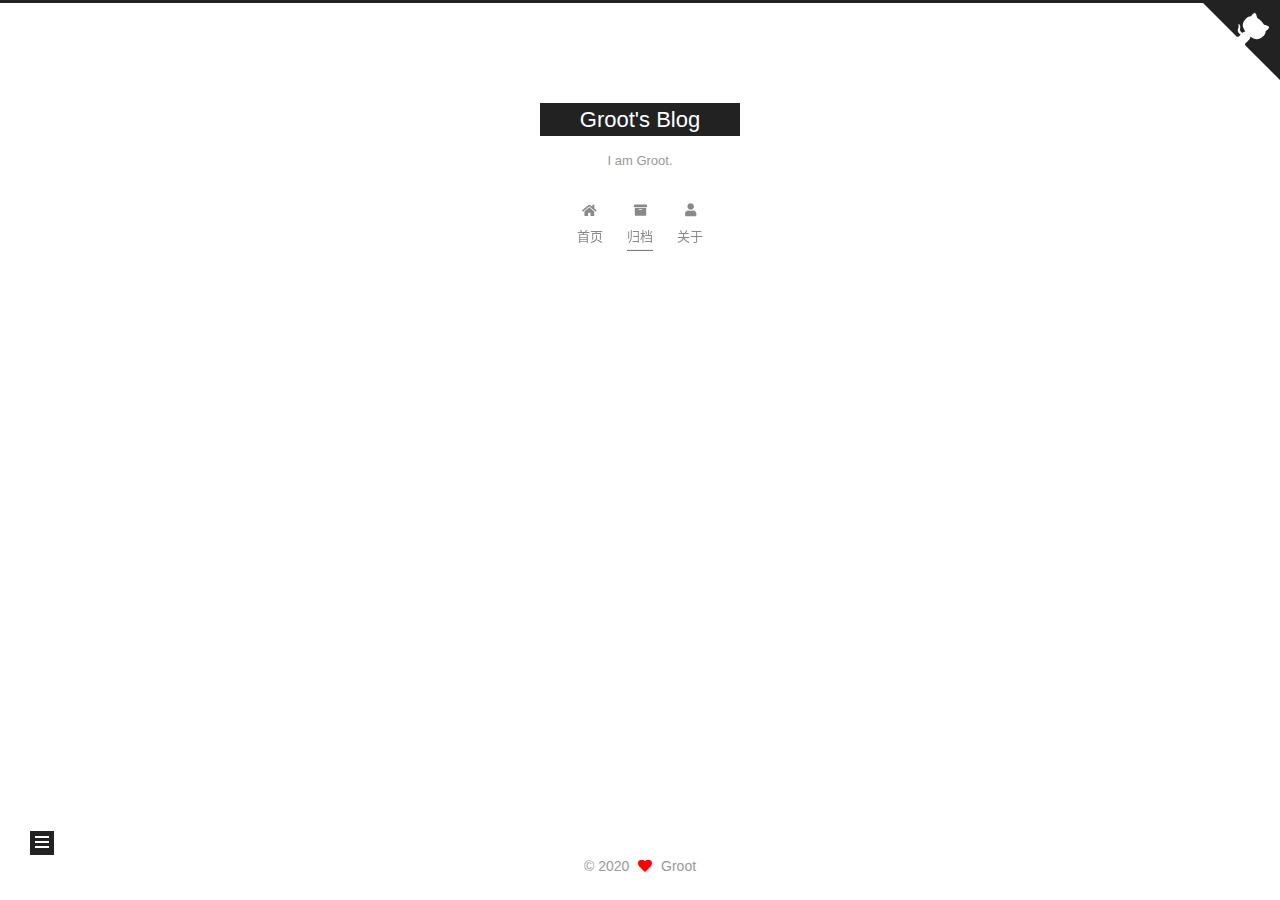
<file: archives/2020/index.html>
<!DOCTYPE html>
<html lang="zh-CN">
<head>
  <meta charset="UTF-8">
<meta name="viewport" content="width=device-width, initial-scale=1, maximum-scale=2">
<meta name="theme-color" content="#222">
<meta name="generator" content="Hexo 4.2.1">
  <link rel="apple-touch-icon" sizes="180x180" href="/images/apple-touch-icon-next.png">
  <link rel="icon" type="image/png" sizes="32x32" href="/images/favicon-32x32-next.png">
  <link rel="icon" type="image/png" sizes="16x16" href="/images/favicon-16x16-next.png">
  <link rel="mask-icon" href="/images/logo.svg" color="#222">

<link rel="stylesheet" href="/css/main.css">


<link rel="stylesheet" href="/lib/font-awesome/css/all.min.css">

<script id="hexo-configurations">
    var NexT = window.NexT || {};
    var CONFIG = {"hostname":"gcoder1991.github.io","root":"/","scheme":"Muse","version":"7.8.0","exturl":false,"sidebar":{"position":"left","display":"post","padding":18,"offset":12,"onmobile":false},"copycode":{"enable":false,"show_result":false,"style":null},"back2top":{"enable":true,"sidebar":false,"scrollpercent":false},"bookmark":{"enable":false,"color":"#222","save":"auto"},"fancybox":false,"mediumzoom":false,"lazyload":false,"pangu":false,"comments":{"style":"tabs","active":null,"storage":true,"lazyload":false,"nav":null},"algolia":{"hits":{"per_page":10},"labels":{"input_placeholder":"Search for Posts","hits_empty":"We didn't find any results for the search: ${query}","hits_stats":"${hits} results found in ${time} ms"}},"localsearch":{"enable":false,"trigger":"auto","top_n_per_article":1,"unescape":false,"preload":false},"motion":{"enable":true,"async":false,"transition":{"post_block":"fadeIn","post_header":"slideDownIn","post_body":"slideDownIn","coll_header":"slideLeftIn","sidebar":"slideUpIn"}}};
  </script>

  <meta name="description" content="We are Groot!">
<meta property="og:type" content="website">
<meta property="og:title" content="Groot&#39;s Blog">
<meta property="og:url" content="http://gcoder1991.github.io/archives/2020/">
<meta property="og:site_name" content="Groot&#39;s Blog">
<meta property="og:description" content="We are Groot!">
<meta property="og:locale" content="zh_CN">
<meta property="article:author" content="Groot">
<meta property="article:tag" content="coder">
<meta name="twitter:card" content="summary">

<link rel="canonical" href="http://gcoder1991.github.io/archives/2020/">


<script id="page-configurations">
  // https://hexo.io/docs/variables.html
  CONFIG.page = {
    sidebar: "",
    isHome : false,
    isPost : false,
    lang   : 'zh-CN'
  };
</script>

  <title>归档 | Groot's Blog</title>
  






  <noscript>
  <style>
  .use-motion .brand,
  .use-motion .menu-item,
  .sidebar-inner,
  .use-motion .post-block,
  .use-motion .pagination,
  .use-motion .comments,
  .use-motion .post-header,
  .use-motion .post-body,
  .use-motion .collection-header { opacity: initial; }

  .use-motion .site-title,
  .use-motion .site-subtitle {
    opacity: initial;
    top: initial;
  }

  .use-motion .logo-line-before i { left: initial; }
  .use-motion .logo-line-after i { right: initial; }
  </style>
</noscript>

<link rel="alternate" href="/atom.xml" title="Groot's Blog" type="application/atom+xml">
</head>

<body itemscope itemtype="http://schema.org/WebPage">
  <div class="container use-motion">
    <div class="headband"></div>

    <header class="header" itemscope itemtype="http://schema.org/WPHeader">
      <div class="header-inner"><div class="site-brand-container">
  <div class="site-nav-toggle">
    <div class="toggle" aria-label="切换导航栏">
      <span class="toggle-line toggle-line-first"></span>
      <span class="toggle-line toggle-line-middle"></span>
      <span class="toggle-line toggle-line-last"></span>
    </div>
  </div>

  <div class="site-meta">

    <a href="/" class="brand" rel="start">
      <span class="logo-line-before"><i></i></span>
      <h1 class="site-title">Groot's Blog</h1>
      <span class="logo-line-after"><i></i></span>
    </a>
      <p class="site-subtitle" itemprop="description">I am Groot.</p>
  </div>

  <div class="site-nav-right">
    <div class="toggle popup-trigger">
    </div>
  </div>
</div>




<nav class="site-nav">
  <ul id="menu" class="main-menu menu">
        <li class="menu-item menu-item-home">

    <a href="/" rel="section"><i class="fa fa-home fa-fw"></i>首页</a>

  </li>
        <li class="menu-item menu-item-archives">

    <a href="/archives/" rel="section"><i class="fa fa-archive fa-fw"></i>归档</a>

  </li>
        <li class="menu-item menu-item-about">

    <a href="/about/" rel="section"><i class="fa fa-user fa-fw"></i>关于</a>

  </li>
  </ul>
</nav>




</div>
    </header>

    
  <div class="back-to-top">
    <i class="fa fa-arrow-up"></i>
    <span>0%</span>
  </div>

  <a href="https://github.com/gcoder1991" class="github-corner" title="Follow me on GitHub" aria-label="Follow me on GitHub" rel="noopener" target="_blank"><svg width="80" height="80" viewBox="0 0 250 250" aria-hidden="true"><path d="M0,0 L115,115 L130,115 L142,142 L250,250 L250,0 Z"></path><path d="M128.3,109.0 C113.8,99.7 119.0,89.6 119.0,89.6 C122.0,82.7 120.5,78.6 120.5,78.6 C119.2,72.0 123.4,76.3 123.4,76.3 C127.3,80.9 125.5,87.3 125.5,87.3 C122.9,97.6 130.6,101.9 134.4,103.2" fill="currentColor" style="transform-origin: 130px 106px;" class="octo-arm"></path><path d="M115.0,115.0 C114.9,115.1 118.7,116.5 119.8,115.4 L133.7,101.6 C136.9,99.2 139.9,98.4 142.2,98.6 C133.8,88.0 127.5,74.4 143.8,58.0 C148.5,53.4 154.0,51.2 159.7,51.0 C160.3,49.4 163.2,43.6 171.4,40.1 C171.4,40.1 176.1,42.5 178.8,56.2 C183.1,58.6 187.2,61.8 190.9,65.4 C194.5,69.0 197.7,73.2 200.1,77.6 C213.8,80.2 216.3,84.9 216.3,84.9 C212.7,93.1 206.9,96.0 205.4,96.6 C205.1,102.4 203.0,107.8 198.3,112.5 C181.9,128.9 168.3,122.5 157.7,114.1 C157.9,116.9 156.7,120.9 152.7,124.9 L141.0,136.5 C139.8,137.7 141.6,141.9 141.8,141.8 Z" fill="currentColor" class="octo-body"></path></svg></a>


    <main class="main">
      <div class="main-inner">
        <div class="content-wrap">
          

          <div class="content archive">
            

  
  
  
  <div class="post-block">
    <div class="posts-collapse">
      <div class="collection-title">
        <span class="collection-header">嗯..! 目前共计 1 篇日志。 继续努力。</span>
      </div>

      
    <div class="collection-year">
      <span class="collection-header">2020</span>
    </div>

  <article itemscope itemtype="http://schema.org/Article">
    <header class="post-header">

      <div class="post-meta">
        <time itemprop="dateCreated"
              datetime="2020-07-19T17:44:00+08:00"
              content="2020-07-19">
          07-19
        </time>
      </div>

      <div class="post-title">
          <a class="post-title-link" href="/2020/07/19/hello-world/" itemprop="url">
            <span itemprop="name">Hello World</span>
          </a>
      </div>

    </header>
  </article>


    </div>
  </div>
  
  
  

  



          </div>
          

<script>
  window.addEventListener('tabs:register', () => {
    let { activeClass } = CONFIG.comments;
    if (CONFIG.comments.storage) {
      activeClass = localStorage.getItem('comments_active') || activeClass;
    }
    if (activeClass) {
      let activeTab = document.querySelector(`a[href="#comment-${activeClass}"]`);
      if (activeTab) {
        activeTab.click();
      }
    }
  });
  if (CONFIG.comments.storage) {
    window.addEventListener('tabs:click', event => {
      if (!event.target.matches('.tabs-comment .tab-content .tab-pane')) return;
      let commentClass = event.target.classList[1];
      localStorage.setItem('comments_active', commentClass);
    });
  }
</script>

        </div>
          
  
  <div class="toggle sidebar-toggle">
    <span class="toggle-line toggle-line-first"></span>
    <span class="toggle-line toggle-line-middle"></span>
    <span class="toggle-line toggle-line-last"></span>
  </div>

  <aside class="sidebar">
    <div class="sidebar-inner">

      <ul class="sidebar-nav motion-element">
        <li class="sidebar-nav-toc">
          文章目录
        </li>
        <li class="sidebar-nav-overview">
          站点概览
        </li>
      </ul>

      <!--noindex-->
      <div class="post-toc-wrap sidebar-panel">
      </div>
      <!--/noindex-->

      <div class="site-overview-wrap sidebar-panel">
        <div class="site-author motion-element" itemprop="author" itemscope itemtype="http://schema.org/Person">
  <p class="site-author-name" itemprop="name">Groot</p>
  <div class="site-description" itemprop="description">We are Groot!</div>
</div>
<div class="site-state-wrap motion-element">
  <nav class="site-state">
      <div class="site-state-item site-state-posts">
          <a href="/archives/">
        
          <span class="site-state-item-count">1</span>
          <span class="site-state-item-name">日志</span>
        </a>
      </div>
  </nav>
</div>
  <div class="links-of-author motion-element">
      <span class="links-of-author-item">
        <a href="https://github.com/gcoder1991" title="GitHub → https:&#x2F;&#x2F;github.com&#x2F;gcoder1991" rel="noopener" target="_blank"><i class="fab fa-github fa-fw"></i>GitHub</a>
      </span>
      <span class="links-of-author-item">
        <a href="mailto:gcoder1991@gmail.com" title="E-Mail → mailto:gcoder1991@gmail.com" rel="noopener" target="_blank"><i class="fa fa-envelope fa-fw"></i>E-Mail</a>
      </span>
  </div>
  <div class="cc-license motion-element" itemprop="license">
    <a href="https://creativecommons.org/licenses/by-nc-sa/4.0/" class="cc-opacity" rel="noopener" target="_blank"><img src="/images/cc-by-nc-sa.svg" alt="Creative Commons"></a>
  </div>



      </div>

    </div>
  </aside>
  <div id="sidebar-dimmer"></div>


      </div>
    </main>

    <footer class="footer">
      <div class="footer-inner">
        

        

<div class="copyright">
  
  &copy; 
  <span itemprop="copyrightYear">2020</span>
  <span class="with-love">
    <i class="fa fa-heart"></i>
  </span>
  <span class="author" itemprop="copyrightHolder">Groot</span>
</div>

        








      </div>
    </footer>
  </div>

  
  <script src="/lib/anime.min.js"></script>
  <script src="/lib/velocity/velocity.min.js"></script>
  <script src="/lib/velocity/velocity.ui.min.js"></script>

<script src="/js/utils.js"></script>

<script src="/js/motion.js"></script>


<script src="/js/schemes/muse.js"></script>


<script src="/js/next-boot.js"></script>




  















  

  

</body>
</html>
</file>
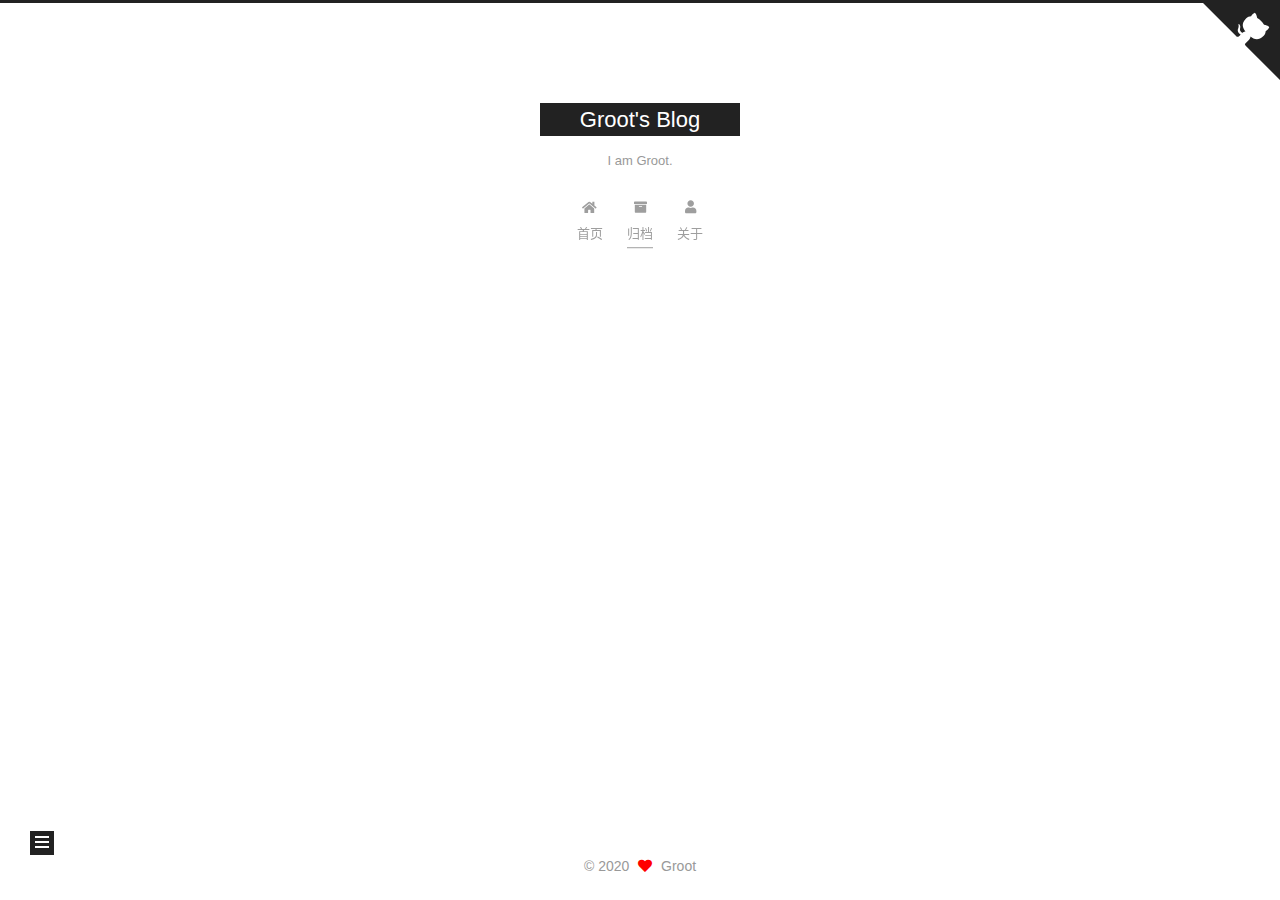
<file: archives/2020/07/index.html>
<!DOCTYPE html>
<html lang="zh-CN">
<head>
  <meta charset="UTF-8">
<meta name="viewport" content="width=device-width, initial-scale=1, maximum-scale=2">
<meta name="theme-color" content="#222">
<meta name="generator" content="Hexo 4.2.1">
  <link rel="apple-touch-icon" sizes="180x180" href="/images/apple-touch-icon-next.png">
  <link rel="icon" type="image/png" sizes="32x32" href="/images/favicon-32x32-next.png">
  <link rel="icon" type="image/png" sizes="16x16" href="/images/favicon-16x16-next.png">
  <link rel="mask-icon" href="/images/logo.svg" color="#222">

<link rel="stylesheet" href="/css/main.css">


<link rel="stylesheet" href="/lib/font-awesome/css/all.min.css">

<script id="hexo-configurations">
    var NexT = window.NexT || {};
    var CONFIG = {"hostname":"gcoder1991.github.io","root":"/","scheme":"Muse","version":"7.8.0","exturl":false,"sidebar":{"position":"left","display":"post","padding":18,"offset":12,"onmobile":false},"copycode":{"enable":false,"show_result":false,"style":null},"back2top":{"enable":true,"sidebar":false,"scrollpercent":false},"bookmark":{"enable":false,"color":"#222","save":"auto"},"fancybox":false,"mediumzoom":false,"lazyload":false,"pangu":false,"comments":{"style":"tabs","active":null,"storage":true,"lazyload":false,"nav":null},"algolia":{"hits":{"per_page":10},"labels":{"input_placeholder":"Search for Posts","hits_empty":"We didn't find any results for the search: ${query}","hits_stats":"${hits} results found in ${time} ms"}},"localsearch":{"enable":false,"trigger":"auto","top_n_per_article":1,"unescape":false,"preload":false},"motion":{"enable":true,"async":false,"transition":{"post_block":"fadeIn","post_header":"slideDownIn","post_body":"slideDownIn","coll_header":"slideLeftIn","sidebar":"slideUpIn"}}};
  </script>

  <meta name="description" content="We are Groot!">
<meta property="og:type" content="website">
<meta property="og:title" content="Groot&#39;s Blog">
<meta property="og:url" content="http://gcoder1991.github.io/archives/2020/07/">
<meta property="og:site_name" content="Groot&#39;s Blog">
<meta property="og:description" content="We are Groot!">
<meta property="og:locale" content="zh_CN">
<meta property="article:author" content="Groot">
<meta property="article:tag" content="coder">
<meta name="twitter:card" content="summary">

<link rel="canonical" href="http://gcoder1991.github.io/archives/2020/07/">


<script id="page-configurations">
  // https://hexo.io/docs/variables.html
  CONFIG.page = {
    sidebar: "",
    isHome : false,
    isPost : false,
    lang   : 'zh-CN'
  };
</script>

  <title>归档 | Groot's Blog</title>
  






  <noscript>
  <style>
  .use-motion .brand,
  .use-motion .menu-item,
  .sidebar-inner,
  .use-motion .post-block,
  .use-motion .pagination,
  .use-motion .comments,
  .use-motion .post-header,
  .use-motion .post-body,
  .use-motion .collection-header { opacity: initial; }

  .use-motion .site-title,
  .use-motion .site-subtitle {
    opacity: initial;
    top: initial;
  }

  .use-motion .logo-line-before i { left: initial; }
  .use-motion .logo-line-after i { right: initial; }
  </style>
</noscript>

<link rel="alternate" href="/atom.xml" title="Groot's Blog" type="application/atom+xml">
</head>

<body itemscope itemtype="http://schema.org/WebPage">
  <div class="container use-motion">
    <div class="headband"></div>

    <header class="header" itemscope itemtype="http://schema.org/WPHeader">
      <div class="header-inner"><div class="site-brand-container">
  <div class="site-nav-toggle">
    <div class="toggle" aria-label="切换导航栏">
      <span class="toggle-line toggle-line-first"></span>
      <span class="toggle-line toggle-line-middle"></span>
      <span class="toggle-line toggle-line-last"></span>
    </div>
  </div>

  <div class="site-meta">

    <a href="/" class="brand" rel="start">
      <span class="logo-line-before"><i></i></span>
      <h1 class="site-title">Groot's Blog</h1>
      <span class="logo-line-after"><i></i></span>
    </a>
      <p class="site-subtitle" itemprop="description">I am Groot.</p>
  </div>

  <div class="site-nav-right">
    <div class="toggle popup-trigger">
    </div>
  </div>
</div>




<nav class="site-nav">
  <ul id="menu" class="main-menu menu">
        <li class="menu-item menu-item-home">

    <a href="/" rel="section"><i class="fa fa-home fa-fw"></i>首页</a>

  </li>
        <li class="menu-item menu-item-archives">

    <a href="/archives/" rel="section"><i class="fa fa-archive fa-fw"></i>归档</a>

  </li>
        <li class="menu-item menu-item-about">

    <a href="/about/" rel="section"><i class="fa fa-user fa-fw"></i>关于</a>

  </li>
  </ul>
</nav>




</div>
    </header>

    
  <div class="back-to-top">
    <i class="fa fa-arrow-up"></i>
    <span>0%</span>
  </div>

  <a href="https://github.com/gcoder1991" class="github-corner" title="Follow me on GitHub" aria-label="Follow me on GitHub" rel="noopener" target="_blank"><svg width="80" height="80" viewBox="0 0 250 250" aria-hidden="true"><path d="M0,0 L115,115 L130,115 L142,142 L250,250 L250,0 Z"></path><path d="M128.3,109.0 C113.8,99.7 119.0,89.6 119.0,89.6 C122.0,82.7 120.5,78.6 120.5,78.6 C119.2,72.0 123.4,76.3 123.4,76.3 C127.3,80.9 125.5,87.3 125.5,87.3 C122.9,97.6 130.6,101.9 134.4,103.2" fill="currentColor" style="transform-origin: 130px 106px;" class="octo-arm"></path><path d="M115.0,115.0 C114.9,115.1 118.7,116.5 119.8,115.4 L133.7,101.6 C136.9,99.2 139.9,98.4 142.2,98.6 C133.8,88.0 127.5,74.4 143.8,58.0 C148.5,53.4 154.0,51.2 159.7,51.0 C160.3,49.4 163.2,43.6 171.4,40.1 C171.4,40.1 176.1,42.5 178.8,56.2 C183.1,58.6 187.2,61.8 190.9,65.4 C194.5,69.0 197.7,73.2 200.1,77.6 C213.8,80.2 216.3,84.9 216.3,84.9 C212.7,93.1 206.9,96.0 205.4,96.6 C205.1,102.4 203.0,107.8 198.3,112.5 C181.9,128.9 168.3,122.5 157.7,114.1 C157.9,116.9 156.7,120.9 152.7,124.9 L141.0,136.5 C139.8,137.7 141.6,141.9 141.8,141.8 Z" fill="currentColor" class="octo-body"></path></svg></a>


    <main class="main">
      <div class="main-inner">
        <div class="content-wrap">
          

          <div class="content archive">
            

  
  
  
  <div class="post-block">
    <div class="posts-collapse">
      <div class="collection-title">
        <span class="collection-header">嗯..! 目前共计 1 篇日志。 继续努力。</span>
      </div>

      
    <div class="collection-year">
      <span class="collection-header">2020</span>
    </div>

  <article itemscope itemtype="http://schema.org/Article">
    <header class="post-header">

      <div class="post-meta">
        <time itemprop="dateCreated"
              datetime="2020-07-19T17:44:00+08:00"
              content="2020-07-19">
          07-19
        </time>
      </div>

      <div class="post-title">
          <a class="post-title-link" href="/2020/07/19/hello-world/" itemprop="url">
            <span itemprop="name">Hello World</span>
          </a>
      </div>

    </header>
  </article>


    </div>
  </div>
  
  
  

  



          </div>
          

<script>
  window.addEventListener('tabs:register', () => {
    let { activeClass } = CONFIG.comments;
    if (CONFIG.comments.storage) {
      activeClass = localStorage.getItem('comments_active') || activeClass;
    }
    if (activeClass) {
      let activeTab = document.querySelector(`a[href="#comment-${activeClass}"]`);
      if (activeTab) {
        activeTab.click();
      }
    }
  });
  if (CONFIG.comments.storage) {
    window.addEventListener('tabs:click', event => {
      if (!event.target.matches('.tabs-comment .tab-content .tab-pane')) return;
      let commentClass = event.target.classList[1];
      localStorage.setItem('comments_active', commentClass);
    });
  }
</script>

        </div>
          
  
  <div class="toggle sidebar-toggle">
    <span class="toggle-line toggle-line-first"></span>
    <span class="toggle-line toggle-line-middle"></span>
    <span class="toggle-line toggle-line-last"></span>
  </div>

  <aside class="sidebar">
    <div class="sidebar-inner">

      <ul class="sidebar-nav motion-element">
        <li class="sidebar-nav-toc">
          文章目录
        </li>
        <li class="sidebar-nav-overview">
          站点概览
        </li>
      </ul>

      <!--noindex-->
      <div class="post-toc-wrap sidebar-panel">
      </div>
      <!--/noindex-->

      <div class="site-overview-wrap sidebar-panel">
        <div class="site-author motion-element" itemprop="author" itemscope itemtype="http://schema.org/Person">
  <p class="site-author-name" itemprop="name">Groot</p>
  <div class="site-description" itemprop="description">We are Groot!</div>
</div>
<div class="site-state-wrap motion-element">
  <nav class="site-state">
      <div class="site-state-item site-state-posts">
          <a href="/archives/">
        
          <span class="site-state-item-count">1</span>
          <span class="site-state-item-name">日志</span>
        </a>
      </div>
  </nav>
</div>
  <div class="links-of-author motion-element">
      <span class="links-of-author-item">
        <a href="https://github.com/gcoder1991" title="GitHub → https:&#x2F;&#x2F;github.com&#x2F;gcoder1991" rel="noopener" target="_blank"><i class="fab fa-github fa-fw"></i>GitHub</a>
      </span>
      <span class="links-of-author-item">
        <a href="mailto:gcoder1991@gmail.com" title="E-Mail → mailto:gcoder1991@gmail.com" rel="noopener" target="_blank"><i class="fa fa-envelope fa-fw"></i>E-Mail</a>
      </span>
  </div>
  <div class="cc-license motion-element" itemprop="license">
    <a href="https://creativecommons.org/licenses/by-nc-sa/4.0/" class="cc-opacity" rel="noopener" target="_blank"><img src="/images/cc-by-nc-sa.svg" alt="Creative Commons"></a>
  </div>



      </div>

    </div>
  </aside>
  <div id="sidebar-dimmer"></div>


      </div>
    </main>

    <footer class="footer">
      <div class="footer-inner">
        

        

<div class="copyright">
  
  &copy; 
  <span itemprop="copyrightYear">2020</span>
  <span class="with-love">
    <i class="fa fa-heart"></i>
  </span>
  <span class="author" itemprop="copyrightHolder">Groot</span>
</div>

        








      </div>
    </footer>
  </div>

  
  <script src="/lib/anime.min.js"></script>
  <script src="/lib/velocity/velocity.min.js"></script>
  <script src="/lib/velocity/velocity.ui.min.js"></script>

<script src="/js/utils.js"></script>

<script src="/js/motion.js"></script>


<script src="/js/schemes/muse.js"></script>


<script src="/js/next-boot.js"></script>




  















  

  

</body>
</html>
</file>
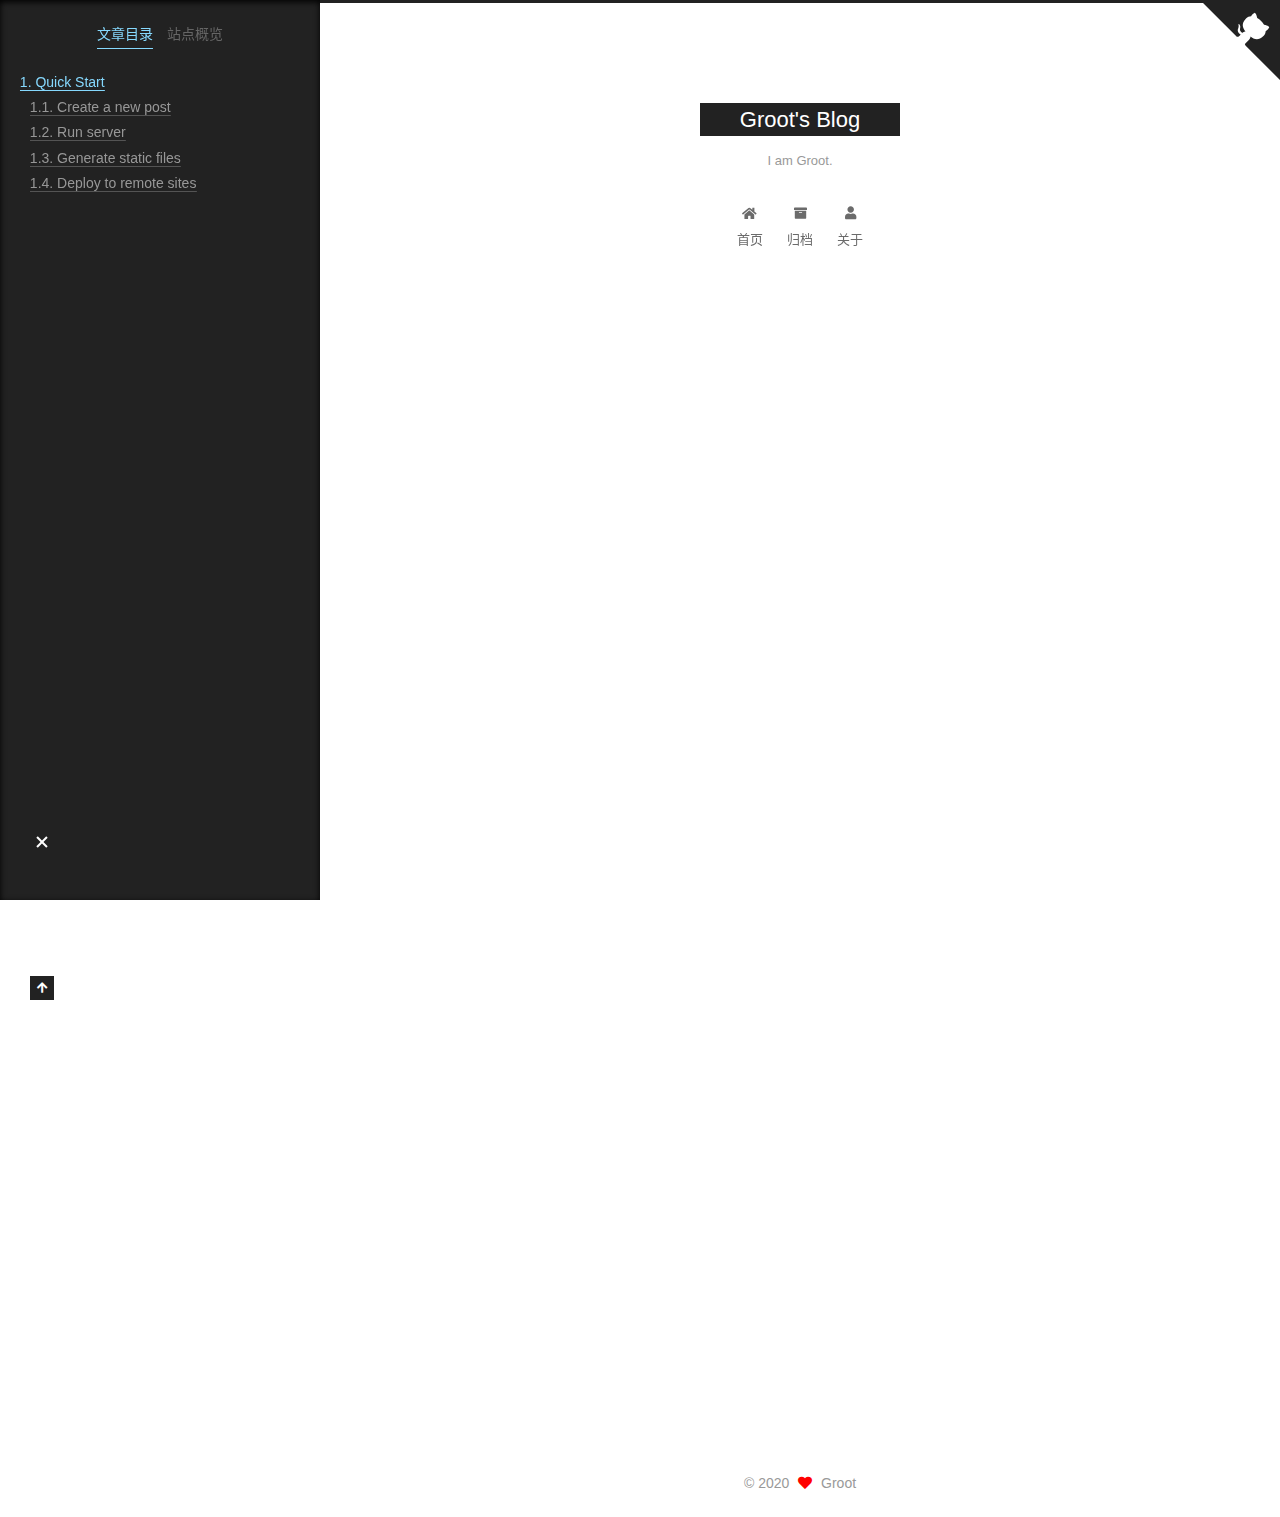
<file: 2020/07/19/hello-world/index.html>
<!DOCTYPE html>
<html lang="zh-CN">
<head>
  <meta charset="UTF-8">
<meta name="viewport" content="width=device-width, initial-scale=1, maximum-scale=2">
<meta name="theme-color" content="#222">
<meta name="generator" content="Hexo 4.2.1">
  <link rel="apple-touch-icon" sizes="180x180" href="/images/apple-touch-icon-next.png">
  <link rel="icon" type="image/png" sizes="32x32" href="/images/favicon-32x32-next.png">
  <link rel="icon" type="image/png" sizes="16x16" href="/images/favicon-16x16-next.png">
  <link rel="mask-icon" href="/images/logo.svg" color="#222">

<link rel="stylesheet" href="/css/main.css">


<link rel="stylesheet" href="/lib/font-awesome/css/all.min.css">

<script id="hexo-configurations">
    var NexT = window.NexT || {};
    var CONFIG = {"hostname":"gcoder1991.github.io","root":"/","scheme":"Muse","version":"7.8.0","exturl":false,"sidebar":{"position":"left","display":"post","padding":18,"offset":12,"onmobile":false},"copycode":{"enable":false,"show_result":false,"style":null},"back2top":{"enable":true,"sidebar":false,"scrollpercent":false},"bookmark":{"enable":false,"color":"#222","save":"auto"},"fancybox":false,"mediumzoom":false,"lazyload":false,"pangu":false,"comments":{"style":"tabs","active":null,"storage":true,"lazyload":false,"nav":null},"algolia":{"hits":{"per_page":10},"labels":{"input_placeholder":"Search for Posts","hits_empty":"We didn't find any results for the search: ${query}","hits_stats":"${hits} results found in ${time} ms"}},"localsearch":{"enable":false,"trigger":"auto","top_n_per_article":1,"unescape":false,"preload":false},"motion":{"enable":true,"async":false,"transition":{"post_block":"fadeIn","post_header":"slideDownIn","post_body":"slideDownIn","coll_header":"slideLeftIn","sidebar":"slideUpIn"}}};
  </script>

  <meta name="description" content="Welcome to Hexo! This is your very first post. Check documentation for more info. If you get any problems when using Hexo, you can find the answer in troubleshooting or you can ask me on GitHub. Quick">
<meta property="og:type" content="article">
<meta property="og:title" content="Hello World">
<meta property="og:url" content="http://gcoder1991.github.io/2020/07/19/hello-world/">
<meta property="og:site_name" content="Groot&#39;s Blog">
<meta property="og:description" content="Welcome to Hexo! This is your very first post. Check documentation for more info. If you get any problems when using Hexo, you can find the answer in troubleshooting or you can ask me on GitHub. Quick">
<meta property="og:locale" content="zh_CN">
<meta property="article:published_time" content="2020-07-19T09:44:00.914Z">
<meta property="article:modified_time" content="2020-07-19T09:44:00.914Z">
<meta property="article:author" content="Groot">
<meta property="article:tag" content="coder">
<meta name="twitter:card" content="summary">

<link rel="canonical" href="http://gcoder1991.github.io/2020/07/19/hello-world/">


<script id="page-configurations">
  // https://hexo.io/docs/variables.html
  CONFIG.page = {
    sidebar: "",
    isHome : false,
    isPost : true,
    lang   : 'zh-CN'
  };
</script>

  <title>Hello World | Groot's Blog</title>
  






  <noscript>
  <style>
  .use-motion .brand,
  .use-motion .menu-item,
  .sidebar-inner,
  .use-motion .post-block,
  .use-motion .pagination,
  .use-motion .comments,
  .use-motion .post-header,
  .use-motion .post-body,
  .use-motion .collection-header { opacity: initial; }

  .use-motion .site-title,
  .use-motion .site-subtitle {
    opacity: initial;
    top: initial;
  }

  .use-motion .logo-line-before i { left: initial; }
  .use-motion .logo-line-after i { right: initial; }
  </style>
</noscript>

<link rel="alternate" href="/atom.xml" title="Groot's Blog" type="application/atom+xml">
</head>

<body itemscope itemtype="http://schema.org/WebPage">
  <div class="container use-motion">
    <div class="headband"></div>

    <header class="header" itemscope itemtype="http://schema.org/WPHeader">
      <div class="header-inner"><div class="site-brand-container">
  <div class="site-nav-toggle">
    <div class="toggle" aria-label="切换导航栏">
      <span class="toggle-line toggle-line-first"></span>
      <span class="toggle-line toggle-line-middle"></span>
      <span class="toggle-line toggle-line-last"></span>
    </div>
  </div>

  <div class="site-meta">

    <a href="/" class="brand" rel="start">
      <span class="logo-line-before"><i></i></span>
      <h1 class="site-title">Groot's Blog</h1>
      <span class="logo-line-after"><i></i></span>
    </a>
      <p class="site-subtitle" itemprop="description">I am Groot.</p>
  </div>

  <div class="site-nav-right">
    <div class="toggle popup-trigger">
    </div>
  </div>
</div>




<nav class="site-nav">
  <ul id="menu" class="main-menu menu">
        <li class="menu-item menu-item-home">

    <a href="/" rel="section"><i class="fa fa-home fa-fw"></i>首页</a>

  </li>
        <li class="menu-item menu-item-archives">

    <a href="/archives/" rel="section"><i class="fa fa-archive fa-fw"></i>归档</a>

  </li>
        <li class="menu-item menu-item-about">

    <a href="/about/" rel="section"><i class="fa fa-user fa-fw"></i>关于</a>

  </li>
  </ul>
</nav>




</div>
    </header>

    
  <div class="back-to-top">
    <i class="fa fa-arrow-up"></i>
    <span>0%</span>
  </div>

  <a href="https://github.com/gcoder1991" class="github-corner" title="Follow me on GitHub" aria-label="Follow me on GitHub" rel="noopener" target="_blank"><svg width="80" height="80" viewBox="0 0 250 250" aria-hidden="true"><path d="M0,0 L115,115 L130,115 L142,142 L250,250 L250,0 Z"></path><path d="M128.3,109.0 C113.8,99.7 119.0,89.6 119.0,89.6 C122.0,82.7 120.5,78.6 120.5,78.6 C119.2,72.0 123.4,76.3 123.4,76.3 C127.3,80.9 125.5,87.3 125.5,87.3 C122.9,97.6 130.6,101.9 134.4,103.2" fill="currentColor" style="transform-origin: 130px 106px;" class="octo-arm"></path><path d="M115.0,115.0 C114.9,115.1 118.7,116.5 119.8,115.4 L133.7,101.6 C136.9,99.2 139.9,98.4 142.2,98.6 C133.8,88.0 127.5,74.4 143.8,58.0 C148.5,53.4 154.0,51.2 159.7,51.0 C160.3,49.4 163.2,43.6 171.4,40.1 C171.4,40.1 176.1,42.5 178.8,56.2 C183.1,58.6 187.2,61.8 190.9,65.4 C194.5,69.0 197.7,73.2 200.1,77.6 C213.8,80.2 216.3,84.9 216.3,84.9 C212.7,93.1 206.9,96.0 205.4,96.6 C205.1,102.4 203.0,107.8 198.3,112.5 C181.9,128.9 168.3,122.5 157.7,114.1 C157.9,116.9 156.7,120.9 152.7,124.9 L141.0,136.5 C139.8,137.7 141.6,141.9 141.8,141.8 Z" fill="currentColor" class="octo-body"></path></svg></a>


    <main class="main">
      <div class="main-inner">
        <div class="content-wrap">
          

          <div class="content post posts-expand">
            

    
  
  
  <article itemscope itemtype="http://schema.org/Article" class="post-block" lang="zh-CN">
    <link itemprop="mainEntityOfPage" href="http://gcoder1991.github.io/2020/07/19/hello-world/">

    <span hidden itemprop="author" itemscope itemtype="http://schema.org/Person">
      <meta itemprop="image" content="/images/avatar.gif">
      <meta itemprop="name" content="Groot">
      <meta itemprop="description" content="We are Groot!">
    </span>

    <span hidden itemprop="publisher" itemscope itemtype="http://schema.org/Organization">
      <meta itemprop="name" content="Groot's Blog">
    </span>
      <header class="post-header">
        <h1 class="post-title" itemprop="name headline">
          Hello World
        </h1>

        <div class="post-meta">
            <span class="post-meta-item">
              <span class="post-meta-item-icon">
                <i class="far fa-calendar"></i>
              </span>
              <span class="post-meta-item-text">发表于</span>

              <time title="创建时间：2020-07-19 17:44:00" itemprop="dateCreated datePublished" datetime="2020-07-19T17:44:00+08:00">2020-07-19</time>
            </span>

          

        </div>
      </header>

    
    
    
    <div class="post-body" itemprop="articleBody">

      
        <p>Welcome to <a href="https://hexo.io/" target="_blank" rel="noopener">Hexo</a>! This is your very first post. Check <a href="https://hexo.io/docs/" target="_blank" rel="noopener">documentation</a> for more info. If you get any problems when using Hexo, you can find the answer in <a href="https://hexo.io/docs/troubleshooting.html" target="_blank" rel="noopener">troubleshooting</a> or you can ask me on <a href="https://github.com/hexojs/hexo/issues" target="_blank" rel="noopener">GitHub</a>.</p>
<h2 id="Quick-Start"><a href="#Quick-Start" class="headerlink" title="Quick Start"></a>Quick Start</h2><h3 id="Create-a-new-post"><a href="#Create-a-new-post" class="headerlink" title="Create a new post"></a>Create a new post</h3><figure class="highlight bash"><table><tr><td class="gutter"><pre><span class="line">1</span><br></pre></td><td class="code"><pre><span class="line">$ hexo new <span class="string">"My New Post"</span></span><br></pre></td></tr></table></figure>

<p>More info: <a href="https://hexo.io/docs/writing.html" target="_blank" rel="noopener">Writing</a></p>
<h3 id="Run-server"><a href="#Run-server" class="headerlink" title="Run server"></a>Run server</h3><figure class="highlight bash"><table><tr><td class="gutter"><pre><span class="line">1</span><br></pre></td><td class="code"><pre><span class="line">$ hexo server</span><br></pre></td></tr></table></figure>

<p>More info: <a href="https://hexo.io/docs/server.html" target="_blank" rel="noopener">Server</a></p>
<h3 id="Generate-static-files"><a href="#Generate-static-files" class="headerlink" title="Generate static files"></a>Generate static files</h3><figure class="highlight bash"><table><tr><td class="gutter"><pre><span class="line">1</span><br></pre></td><td class="code"><pre><span class="line">$ hexo generate</span><br></pre></td></tr></table></figure>

<p>More info: <a href="https://hexo.io/docs/generating.html" target="_blank" rel="noopener">Generating</a></p>
<h3 id="Deploy-to-remote-sites"><a href="#Deploy-to-remote-sites" class="headerlink" title="Deploy to remote sites"></a>Deploy to remote sites</h3><figure class="highlight bash"><table><tr><td class="gutter"><pre><span class="line">1</span><br></pre></td><td class="code"><pre><span class="line">$ hexo deploy</span><br></pre></td></tr></table></figure>

<p>More info: <a href="https://hexo.io/docs/one-command-deployment.html" target="_blank" rel="noopener">Deployment</a></p>

    </div>

    
    
    

      <footer class="post-footer">

        


        
      </footer>
    
  </article>
  
  
  



          </div>
          

<script>
  window.addEventListener('tabs:register', () => {
    let { activeClass } = CONFIG.comments;
    if (CONFIG.comments.storage) {
      activeClass = localStorage.getItem('comments_active') || activeClass;
    }
    if (activeClass) {
      let activeTab = document.querySelector(`a[href="#comment-${activeClass}"]`);
      if (activeTab) {
        activeTab.click();
      }
    }
  });
  if (CONFIG.comments.storage) {
    window.addEventListener('tabs:click', event => {
      if (!event.target.matches('.tabs-comment .tab-content .tab-pane')) return;
      let commentClass = event.target.classList[1];
      localStorage.setItem('comments_active', commentClass);
    });
  }
</script>

        </div>
          
  
  <div class="toggle sidebar-toggle">
    <span class="toggle-line toggle-line-first"></span>
    <span class="toggle-line toggle-line-middle"></span>
    <span class="toggle-line toggle-line-last"></span>
  </div>

  <aside class="sidebar">
    <div class="sidebar-inner">

      <ul class="sidebar-nav motion-element">
        <li class="sidebar-nav-toc">
          文章目录
        </li>
        <li class="sidebar-nav-overview">
          站点概览
        </li>
      </ul>

      <!--noindex-->
      <div class="post-toc-wrap sidebar-panel">
          <div class="post-toc motion-element"><ol class="nav"><li class="nav-item nav-level-2"><a class="nav-link" href="#Quick-Start"><span class="nav-number">1.</span> <span class="nav-text">Quick Start</span></a><ol class="nav-child"><li class="nav-item nav-level-3"><a class="nav-link" href="#Create-a-new-post"><span class="nav-number">1.1.</span> <span class="nav-text">Create a new post</span></a></li><li class="nav-item nav-level-3"><a class="nav-link" href="#Run-server"><span class="nav-number">1.2.</span> <span class="nav-text">Run server</span></a></li><li class="nav-item nav-level-3"><a class="nav-link" href="#Generate-static-files"><span class="nav-number">1.3.</span> <span class="nav-text">Generate static files</span></a></li><li class="nav-item nav-level-3"><a class="nav-link" href="#Deploy-to-remote-sites"><span class="nav-number">1.4.</span> <span class="nav-text">Deploy to remote sites</span></a></li></ol></li></ol></div>
      </div>
      <!--/noindex-->

      <div class="site-overview-wrap sidebar-panel">
        <div class="site-author motion-element" itemprop="author" itemscope itemtype="http://schema.org/Person">
  <p class="site-author-name" itemprop="name">Groot</p>
  <div class="site-description" itemprop="description">We are Groot!</div>
</div>
<div class="site-state-wrap motion-element">
  <nav class="site-state">
      <div class="site-state-item site-state-posts">
          <a href="/archives/">
        
          <span class="site-state-item-count">1</span>
          <span class="site-state-item-name">日志</span>
        </a>
      </div>
  </nav>
</div>
  <div class="links-of-author motion-element">
      <span class="links-of-author-item">
        <a href="https://github.com/gcoder1991" title="GitHub → https:&#x2F;&#x2F;github.com&#x2F;gcoder1991" rel="noopener" target="_blank"><i class="fab fa-github fa-fw"></i>GitHub</a>
      </span>
      <span class="links-of-author-item">
        <a href="mailto:gcoder1991@gmail.com" title="E-Mail → mailto:gcoder1991@gmail.com" rel="noopener" target="_blank"><i class="fa fa-envelope fa-fw"></i>E-Mail</a>
      </span>
  </div>
  <div class="cc-license motion-element" itemprop="license">
    <a href="https://creativecommons.org/licenses/by-nc-sa/4.0/" class="cc-opacity" rel="noopener" target="_blank"><img src="/images/cc-by-nc-sa.svg" alt="Creative Commons"></a>
  </div>



      </div>

    </div>
  </aside>
  <div id="sidebar-dimmer"></div>


      </div>
    </main>

    <footer class="footer">
      <div class="footer-inner">
        

        

<div class="copyright">
  
  &copy; 
  <span itemprop="copyrightYear">2020</span>
  <span class="with-love">
    <i class="fa fa-heart"></i>
  </span>
  <span class="author" itemprop="copyrightHolder">Groot</span>
</div>

        








      </div>
    </footer>
  </div>

  
  <script src="/lib/anime.min.js"></script>
  <script src="/lib/velocity/velocity.min.js"></script>
  <script src="/lib/velocity/velocity.ui.min.js"></script>

<script src="/js/utils.js"></script>

<script src="/js/motion.js"></script>


<script src="/js/schemes/muse.js"></script>


<script src="/js/next-boot.js"></script>




  















  

  

</body>
</html>
</file>
<file: css/main.css>
:root {
  --body-bg-color: #fff;
  --content-bg-color: #fff;
  --card-bg-color: #f5f5f5;
  --text-color: #555;
  --blockquote-color: #666;
  --link-color: #555;
  --link-hover-color: #222;
  --brand-color: #fff;
  --brand-hover-color: #fff;
  --table-row-odd-bg-color: #f9f9f9;
  --table-row-hover-bg-color: #f5f5f5;
  --menu-item-bg-color: #f5f5f5;
  --btn-default-bg: #222;
  --btn-default-color: #fff;
  --btn-default-border-color: #222;
  --btn-default-hover-bg: #fff;
  --btn-default-hover-color: #222;
  --btn-default-hover-border-color: #222;
}
html {
  line-height: 1.15; /* 1 */
  -webkit-text-size-adjust: 100%; /* 2 */
}
body {
  margin: 0;
}
main {
  display: block;
}
h1 {
  font-size: 2em;
  margin: 0.67em 0;
}
hr {
  box-sizing: content-box; /* 1 */
  height: 0; /* 1 */
  overflow: visible; /* 2 */
}
pre {
  font-family: monospace, monospace; /* 1 */
  font-size: 1em; /* 2 */
}
a {
  background: transparent;
}
abbr[title] {
  border-bottom: none; /* 1 */
  text-decoration: underline; /* 2 */
  text-decoration: underline dotted; /* 2 */
}
b,
strong {
  font-weight: bolder;
}
code,
kbd,
samp {
  font-family: monospace, monospace; /* 1 */
  font-size: 1em; /* 2 */
}
small {
  font-size: 80%;
}
sub,
sup {
  font-size: 75%;
  line-height: 0;
  position: relative;
  vertical-align: baseline;
}
sub {
  bottom: -0.25em;
}
sup {
  top: -0.5em;
}
img {
  border-style: none;
}
button,
input,
optgroup,
select,
textarea {
  font-family: inherit; /* 1 */
  font-size: 100%; /* 1 */
  line-height: 1.15; /* 1 */
  margin: 0; /* 2 */
}
button,
input {
/* 1 */
  overflow: visible;
}
button,
select {
/* 1 */
  text-transform: none;
}
button,
[type='button'],
[type='reset'],
[type='submit'] {
  -webkit-appearance: button;
}
button::-moz-focus-inner,
[type='button']::-moz-focus-inner,
[type='reset']::-moz-focus-inner,
[type='submit']::-moz-focus-inner {
  border-style: none;
  padding: 0;
}
button:-moz-focusring,
[type='button']:-moz-focusring,
[type='reset']:-moz-focusring,
[type='submit']:-moz-focusring {
  outline: 1px dotted ButtonText;
}
fieldset {
  padding: 0.35em 0.75em 0.625em;
}
legend {
  box-sizing: border-box; /* 1 */
  color: inherit; /* 2 */
  display: table; /* 1 */
  max-width: 100%; /* 1 */
  padding: 0; /* 3 */
  white-space: normal; /* 1 */
}
progress {
  vertical-align: baseline;
}
textarea {
  overflow: auto;
}
[type='checkbox'],
[type='radio'] {
  box-sizing: border-box; /* 1 */
  padding: 0; /* 2 */
}
[type='number']::-webkit-inner-spin-button,
[type='number']::-webkit-outer-spin-button {
  height: auto;
}
[type='search'] {
  outline-offset: -2px; /* 2 */
  -webkit-appearance: textfield; /* 1 */
}
[type='search']::-webkit-search-decoration {
  -webkit-appearance: none;
}
::-webkit-file-upload-button {
  font: inherit; /* 2 */
  -webkit-appearance: button; /* 1 */
}
details {
  display: block;
}
summary {
  display: list-item;
}
template {
  display: none;
}
[hidden] {
  display: none;
}
::selection {
  background: #262a30;
  color: #eee;
}
html,
body {
  height: 100%;
}
body {
  background: var(--body-bg-color);
  color: var(--text-color);
  font-family: 'Lato', "PingFang SC", "Microsoft YaHei", sans-serif;
  font-size: 1em;
  line-height: 2;
}
@media (max-width: 991px) {
  body {
    padding-left: 0 !important;
    padding-right: 0 !important;
  }
}
h1,
h2,
h3,
h4,
h5,
h6 {
  font-family: 'Lato', "PingFang SC", "Microsoft YaHei", sans-serif;
  font-weight: bold;
  line-height: 1.5;
  margin: 20px 0 15px;
}
h1 {
  font-size: 1.5em;
}
h2 {
  font-size: 1.375em;
}
h3 {
  font-size: 1.25em;
}
h4 {
  font-size: 1.125em;
}
h5 {
  font-size: 1em;
}
h6 {
  font-size: 0.875em;
}
p {
  margin: 0 0 20px 0;
}
a,
span.exturl {
  border-bottom: 1px solid #999;
  color: var(--link-color);
  outline: 0;
  text-decoration: none;
  overflow-wrap: break-word;
  word-wrap: break-word;
  cursor: pointer;
}
a:hover,
span.exturl:hover {
  border-bottom-color: var(--link-hover-color);
  color: var(--link-hover-color);
}
iframe,
img,
video {
  display: block;
  margin-left: auto;
  margin-right: auto;
  max-width: 100%;
}
hr {
  background-image: repeating-linear-gradient(-45deg, #ddd, #ddd 4px, transparent 4px, transparent 8px);
  border: 0;
  height: 3px;
  margin: 40px 0;
}
blockquote {
  border-left: 4px solid #ddd;
  color: var(--blockquote-color);
  margin: 0;
  padding: 0 15px;
}
blockquote cite::before {
  content: '-';
  padding: 0 5px;
}
dt {
  font-weight: bold;
}
dd {
  margin: 0;
  padding: 0;
}
kbd {
  background-color: #f5f5f5;
  background-image: linear-gradient(#eee, #fff, #eee);
  border: 1px solid #ccc;
  border-radius: 0.2em;
  box-shadow: 0.1em 0.1em 0.2em rgba(0,0,0,0.1);
  color: #555;
  font-family: inherit;
  padding: 0.1em 0.3em;
  white-space: nowrap;
}
.table-container {
  overflow: auto;
}
table {
  border-collapse: collapse;
  border-spacing: 0;
  font-size: 0.875em;
  margin: 0 0 20px 0;
  width: 100%;
}
tbody tr:nth-of-type(odd) {
  background: var(--table-row-odd-bg-color);
}
tbody tr:hover {
  background: var(--table-row-hover-bg-color);
}
caption,
th,
td {
  font-weight: normal;
  padding: 8px;
  vertical-align: middle;
}
th,
td {
  border: 1px solid #ddd;
  border-bottom: 3px solid #ddd;
}
th {
  font-weight: 700;
  padding-bottom: 10px;
}
td {
  border-bottom-width: 1px;
}
.btn {
  background: var(--btn-default-bg);
  border: 2px solid var(--btn-default-border-color);
  border-radius: 0;
  color: var(--btn-default-color);
  display: inline-block;
  font-size: 0.875em;
  line-height: 2;
  padding: 0 20px;
  text-decoration: none;
  transition-property: background-color;
  transition-delay: 0s;
  transition-duration: 0.2s;
  transition-timing-function: ease-in-out;
}
.btn:hover {
  background: var(--btn-default-hover-bg);
  border-color: var(--btn-default-hover-border-color);
  color: var(--btn-default-hover-color);
}
.btn + .btn {
  margin: 0 0 8px 8px;
}
.btn .fa-fw {
  text-align: left;
  width: 1.285714285714286em;
}
.toggle {
  line-height: 0;
}
.toggle .toggle-line {
  background: #fff;
  display: inline-block;
  height: 2px;
  left: 0;
  position: relative;
  top: 0;
  transition: all 0.4s;
  vertical-align: top;
  width: 100%;
}
.toggle .toggle-line:not(:first-child) {
  margin-top: 3px;
}
.toggle.toggle-arrow .toggle-line-first {
  left: 50%;
  top: 2px;
  transform: rotate(45deg);
  width: 50%;
}
.toggle.toggle-arrow .toggle-line-middle {
  left: 2px;
  width: 90%;
}
.toggle.toggle-arrow .toggle-line-last {
  left: 50%;
  top: -2px;
  transform: rotate(-45deg);
  width: 50%;
}
.toggle.toggle-close .toggle-line-first {
  transform: rotate(-45deg);
  top: 5px;
}
.toggle.toggle-close .toggle-line-middle {
  opacity: 0;
}
.toggle.toggle-close .toggle-line-last {
  transform: rotate(45deg);
  top: -5px;
}
.highlight,
pre {
  background: #f7f7f7;
  color: #4d4d4c;
  line-height: 1.6;
  margin: 0 auto 20px;
}
pre,
code {
  font-family: consolas, Menlo, monospace, "PingFang SC", "Microsoft YaHei";
}
code {
  background: #eee;
  border-radius: 3px;
  color: #555;
  padding: 2px 4px;
  overflow-wrap: break-word;
  word-wrap: break-word;
}
.highlight *::selection {
  background: #d6d6d6;
}
.highlight pre {
  border: 0;
  margin: 0;
  padding: 10px 0;
}
.highlight table {
  border: 0;
  margin: 0;
  width: auto;
}
.highlight td {
  border: 0;
  padding: 0;
}
.highlight figcaption {
  background: #eff2f3;
  color: #4d4d4c;
  display: flex;
  font-size: 0.875em;
  justify-content: space-between;
  line-height: 1.2;
  padding: 0.5em;
}
.highlight figcaption a {
  color: #4d4d4c;
}
.highlight figcaption a:hover {
  border-bottom-color: #4d4d4c;
}
.highlight .gutter {
  -moz-user-select: none;
  -ms-user-select: none;
  -webkit-user-select: none;
  user-select: none;
}
.highlight .gutter pre {
  background: #eff2f3;
  color: #869194;
  padding-left: 10px;
  padding-right: 10px;
  text-align: right;
}
.highlight .code pre {
  background: #f7f7f7;
  padding-left: 10px;
  width: 100%;
}
.gist table {
  width: auto;
}
.gist table td {
  border: 0;
}
pre {
  overflow: auto;
  padding: 10px;
}
pre code {
  background: none;
  color: #4d4d4c;
  font-size: 0.875em;
  padding: 0;
  text-shadow: none;
}
pre .deletion {
  background: #fdd;
}
pre .addition {
  background: #dfd;
}
pre .meta {
  color: #eab700;
  -moz-user-select: none;
  -ms-user-select: none;
  -webkit-user-select: none;
  user-select: none;
}
pre .comment {
  color: #8e908c;
}
pre .variable,
pre .attribute,
pre .tag,
pre .name,
pre .regexp,
pre .ruby .constant,
pre .xml .tag .title,
pre .xml .pi,
pre .xml .doctype,
pre .html .doctype,
pre .css .id,
pre .css .class,
pre .css .pseudo {
  color: #c82829;
}
pre .number,
pre .preprocessor,
pre .built_in,
pre .builtin-name,
pre .literal,
pre .params,
pre .constant,
pre .command {
  color: #f5871f;
}
pre .ruby .class .title,
pre .css .rules .attribute,
pre .string,
pre .symbol,
pre .value,
pre .inheritance,
pre .header,
pre .ruby .symbol,
pre .xml .cdata,
pre .special,
pre .formula {
  color: #718c00;
}
pre .title,
pre .css .hexcolor {
  color: #3e999f;
}
pre .function,
pre .python .decorator,
pre .python .title,
pre .ruby .function .title,
pre .ruby .title .keyword,
pre .perl .sub,
pre .javascript .title,
pre .coffeescript .title {
  color: #4271ae;
}
pre .keyword,
pre .javascript .function {
  color: #8959a8;
}
.blockquote-center {
  border-left: none;
  margin: 40px 0;
  padding: 0;
  position: relative;
  text-align: center;
}
.blockquote-center .fa {
  display: block;
  opacity: 0.6;
  position: absolute;
  width: 100%;
}
.blockquote-center .fa-quote-left {
  border-top: 1px solid #ccc;
  text-align: left;
  top: -20px;
}
.blockquote-center .fa-quote-right {
  border-bottom: 1px solid #ccc;
  text-align: right;
  bottom: -20px;
}
.blockquote-center p,
.blockquote-center div {
  text-align: center;
}
.post-body .group-picture img {
  margin: 0 auto;
  padding: 0 3px;
}
.group-picture-row {
  margin-bottom: 6px;
  overflow: hidden;
}
.group-picture-column {
  float: left;
  margin-bottom: 10px;
}
.post-body .label {
  color: #555;
  display: inline;
  padding: 0 2px;
}
.post-body .label.default {
  background: #f0f0f0;
}
.post-body .label.primary {
  background: #efe6f7;
}
.post-body .label.info {
  background: #e5f2f8;
}
.post-body .label.success {
  background: #e7f4e9;
}
.post-body .label.warning {
  background: #fcf6e1;
}
.post-body .label.danger {
  background: #fae8eb;
}
.post-body .tabs {
  margin-bottom: 20px;
}
.post-body .tabs,
.tabs-comment {
  display: block;
  padding-top: 10px;
  position: relative;
}
.post-body .tabs ul.nav-tabs,
.tabs-comment ul.nav-tabs {
  display: flex;
  flex-wrap: wrap;
  margin: 0;
  margin-bottom: -1px;
  padding: 0;
}
@media (max-width: 413px) {
  .post-body .tabs ul.nav-tabs,
  .tabs-comment ul.nav-tabs {
    display: block;
    margin-bottom: 5px;
  }
}
.post-body .tabs ul.nav-tabs li.tab,
.tabs-comment ul.nav-tabs li.tab {
  border-bottom: 1px solid #ddd;
  border-left: 1px solid transparent;
  border-right: 1px solid transparent;
  border-top: 3px solid transparent;
  flex-grow: 1;
  list-style-type: none;
  border-radius: 0 0 0 0;
}
@media (max-width: 413px) {
  .post-body .tabs ul.nav-tabs li.tab,
  .tabs-comment ul.nav-tabs li.tab {
    border-bottom: 1px solid transparent;
    border-left: 3px solid transparent;
    border-right: 1px solid transparent;
    border-top: 1px solid transparent;
  }
}
@media (max-width: 413px) {
  .post-body .tabs ul.nav-tabs li.tab,
  .tabs-comment ul.nav-tabs li.tab {
    border-radius: 0;
  }
}
.post-body .tabs ul.nav-tabs li.tab a,
.tabs-comment ul.nav-tabs li.tab a {
  border-bottom: initial;
  display: block;
  line-height: 1.8;
  outline: 0;
  padding: 0.25em 0.75em;
  text-align: center;
  transition-delay: 0s;
  transition-duration: 0.2s;
  transition-timing-function: ease-out;
}
.post-body .tabs ul.nav-tabs li.tab a i,
.tabs-comment ul.nav-tabs li.tab a i {
  width: 1.285714285714286em;
}
.post-body .tabs ul.nav-tabs li.tab.active,
.tabs-comment ul.nav-tabs li.tab.active {
  border-bottom: 1px solid transparent;
  border-left: 1px solid #ddd;
  border-right: 1px solid #ddd;
  border-top: 3px solid #fc6423;
}
@media (max-width: 413px) {
  .post-body .tabs ul.nav-tabs li.tab.active,
  .tabs-comment ul.nav-tabs li.tab.active {
    border-bottom: 1px solid #ddd;
    border-left: 3px solid #fc6423;
    border-right: 1px solid #ddd;
    border-top: 1px solid #ddd;
  }
}
.post-body .tabs ul.nav-tabs li.tab.active a,
.tabs-comment ul.nav-tabs li.tab.active a {
  color: var(--link-color);
  cursor: default;
}
.post-body .tabs .tab-content .tab-pane,
.tabs-comment .tab-content .tab-pane {
  border: 1px solid #ddd;
  border-top: 0;
  padding: 20px 20px 0 20px;
  border-radius: 0;
}
.post-body .tabs .tab-content .tab-pane:not(.active),
.tabs-comment .tab-content .tab-pane:not(.active) {
  display: none;
}
.post-body .tabs .tab-content .tab-pane.active,
.tabs-comment .tab-content .tab-pane.active {
  display: block;
}
.post-body .tabs .tab-content .tab-pane.active:nth-of-type(1),
.tabs-comment .tab-content .tab-pane.active:nth-of-type(1) {
  border-radius: 0 0 0 0;
}
@media (max-width: 413px) {
  .post-body .tabs .tab-content .tab-pane.active:nth-of-type(1),
  .tabs-comment .tab-content .tab-pane.active:nth-of-type(1) {
    border-radius: 0;
  }
}
.post-body .note {
  border-radius: 3px;
  margin-bottom: 20px;
  padding: 1em;
  position: relative;
  border: 1px solid #eee;
  border-left-width: 5px;
}
.post-body .note h2,
.post-body .note h3,
.post-body .note h4,
.post-body .note h5,
.post-body .note h6 {
  margin-top: 0;
  border-bottom: initial;
  margin-bottom: 0;
  padding-top: 0;
}
.post-body .note p:first-child,
.post-body .note ul:first-child,
.post-body .note ol:first-child,
.post-body .note table:first-child,
.post-body .note pre:first-child,
.post-body .note blockquote:first-child,
.post-body .note img:first-child {
  margin-top: 0;
}
.post-body .note p:last-child,
.post-body .note ul:last-child,
.post-body .note ol:last-child,
.post-body .note table:last-child,
.post-body .note pre:last-child,
.post-body .note blockquote:last-child,
.post-body .note img:last-child {
  margin-bottom: 0;
}
.post-body .note.default {
  border-left-color: #777;
}
.post-body .note.default h2,
.post-body .note.default h3,
.post-body .note.default h4,
.post-body .note.default h5,
.post-body .note.default h6 {
  color: #777;
}
.post-body .note.primary {
  border-left-color: #6f42c1;
}
.post-body .note.primary h2,
.post-body .note.primary h3,
.post-body .note.primary h4,
.post-body .note.primary h5,
.post-body .note.primary h6 {
  color: #6f42c1;
}
.post-body .note.info {
  border-left-color: #428bca;
}
.post-body .note.info h2,
.post-body .note.info h3,
.post-body .note.info h4,
.post-body .note.info h5,
.post-body .note.info h6 {
  color: #428bca;
}
.post-body .note.success {
  border-left-color: #5cb85c;
}
.post-body .note.success h2,
.post-body .note.success h3,
.post-body .note.success h4,
.post-body .note.success h5,
.post-body .note.success h6 {
  color: #5cb85c;
}
.post-body .note.warning {
  border-left-color: #f0ad4e;
}
.post-body .note.warning h2,
.post-body .note.warning h3,
.post-body .note.warning h4,
.post-body .note.warning h5,
.post-body .note.warning h6 {
  color: #f0ad4e;
}
.post-body .note.danger {
  border-left-color: #d9534f;
}
.post-body .note.danger h2,
.post-body .note.danger h3,
.post-body .note.danger h4,
.post-body .note.danger h5,
.post-body .note.danger h6 {
  color: #d9534f;
}
.pagination .prev,
.pagination .next,
.pagination .page-number,
.pagination .space {
  display: inline-block;
  margin: 0 10px;
  padding: 0 11px;
  position: relative;
  top: -1px;
}
@media (max-width: 767px) {
  .pagination .prev,
  .pagination .next,
  .pagination .page-number,
  .pagination .space {
    margin: 0 5px;
  }
}
.pagination {
  border-top: 1px solid #eee;
  margin: 120px 0 0;
  text-align: center;
}
.pagination .prev,
.pagination .next,
.pagination .page-number {
  border-bottom: 0;
  border-top: 1px solid #eee;
  transition-property: border-color;
  transition-delay: 0s;
  transition-duration: 0.2s;
  transition-timing-function: ease-in-out;
}
.pagination .prev:hover,
.pagination .next:hover,
.pagination .page-number:hover {
  border-top-color: #222;
}
.pagination .space {
  margin: 0;
  padding: 0;
}
.pagination .prev {
  margin-left: 0;
}
.pagination .next {
  margin-right: 0;
}
.pagination .page-number.current {
  background: #ccc;
  border-top-color: #ccc;
  color: #fff;
}
@media (max-width: 767px) {
  .pagination {
    border-top: none;
  }
  .pagination .prev,
  .pagination .next,
  .pagination .page-number {
    border-bottom: 1px solid #eee;
    border-top: 0;
    margin-bottom: 10px;
    padding: 0 10px;
  }
  .pagination .prev:hover,
  .pagination .next:hover,
  .pagination .page-number:hover {
    border-bottom-color: #222;
  }
}
.comments {
  margin-top: 60px;
  overflow: hidden;
}
.comment-button-group {
  display: flex;
  flex-wrap: wrap-reverse;
  justify-content: center;
  margin: 1em 0;
}
.comment-button-group .comment-button {
  margin: 0.1em 0.2em;
}
.comment-button-group .comment-button.active {
  background: var(--btn-default-hover-bg);
  border-color: var(--btn-default-hover-border-color);
  color: var(--btn-default-hover-color);
}
.comment-position {
  display: none;
}
.comment-position.active {
  display: block;
}
.tabs-comment {
  background: var(--content-bg-color);
  margin-top: 4em;
  padding-top: 0;
}
.tabs-comment .comments {
  border: 0;
  box-shadow: none;
  margin-top: 0;
  padding-top: 0;
}
.container {
  min-height: 100%;
  position: relative;
}
.main-inner {
  margin: 0 auto;
  width: 700px;
}
@media (min-width: 1200px) {
  .main-inner {
    width: 800px;
  }
}
@media (min-width: 1600px) {
  .main-inner {
    width: 900px;
  }
}
@media (max-width: 767px) {
  .content-wrap {
    padding: 0 20px;
  }
}
.header {
  background: transparent;
}
.header-inner {
  margin: 0 auto;
  width: 700px;
}
@media (min-width: 1200px) {
  .header-inner {
    width: 800px;
  }
}
@media (min-width: 1600px) {
  .header-inner {
    width: 900px;
  }
}
.site-brand-container {
  display: flex;
  flex-shrink: 0;
  padding: 0 10px;
}
.headband {
  background: #222;
  height: 3px;
}
.site-meta {
  flex-grow: 1;
  text-align: center;
}
@media (max-width: 767px) {
  .site-meta {
    text-align: center;
  }
}
.brand {
  border-bottom: none;
  color: var(--brand-color);
  display: inline-block;
  line-height: 1.375em;
  padding: 0 40px;
  position: relative;
}
.brand:hover {
  color: var(--brand-hover-color);
}
.site-title {
  font-family: 'Lato', "PingFang SC", "Microsoft YaHei", sans-serif;
  font-size: 1.375em;
  font-weight: normal;
  margin: 0;
}
.site-subtitle {
  color: #999;
  font-size: 0.8125em;
  margin: 10px 0;
}
.use-motion .brand {
  opacity: 0;
}
.use-motion .site-title,
.use-motion .site-subtitle,
.use-motion .custom-logo-image {
  opacity: 0;
  position: relative;
  top: -10px;
}
.site-nav-toggle,
.site-nav-right {
  display: none;
}
@media (max-width: 767px) {
  .site-nav-toggle,
  .site-nav-right {
    display: flex;
    flex-direction: column;
    justify-content: center;
  }
}
.site-nav-toggle .toggle,
.site-nav-right .toggle {
  color: var(--text-color);
  padding: 10px;
  width: 22px;
}
.site-nav-toggle .toggle .toggle-line,
.site-nav-right .toggle .toggle-line {
  background: var(--text-color);
  border-radius: 1px;
}
.site-nav {
  display: block;
}
@media (max-width: 767px) {
  .site-nav {
    clear: both;
    display: none;
  }
}
.site-nav.site-nav-on {
  display: block;
}
.menu {
  margin-top: 20px;
  padding-left: 0;
  text-align: center;
}
.menu-item {
  display: inline-block;
  list-style: none;
  margin: 0 10px;
}
@media (max-width: 767px) {
  .menu-item {
    display: block;
    margin-top: 10px;
  }
  .menu-item.menu-item-search {
    display: none;
  }
}
.menu-item a,
.menu-item span.exturl {
  border-bottom: 0;
  display: block;
  font-size: 0.8125em;
  transition-property: border-color;
  transition-delay: 0s;
  transition-duration: 0.2s;
  transition-timing-function: ease-in-out;
}
@media (hover: none) {
  .menu-item a:hover,
  .menu-item span.exturl:hover {
    border-bottom-color: transparent !important;
  }
}
.menu-item .fa,
.menu-item .fab,
.menu-item .far,
.menu-item .fas {
  margin-right: 8px;
}
.menu-item .badge {
  display: inline-block;
  font-weight: bold;
  line-height: 1;
  margin-left: 0.35em;
  margin-top: 0.35em;
  text-align: center;
  white-space: nowrap;
}
@media (max-width: 767px) {
  .menu-item .badge {
    float: right;
    margin-left: 0;
  }
}
.menu-item-active a,
.menu .menu-item a:hover,
.menu .menu-item span.exturl:hover {
  background: var(--menu-item-bg-color);
}
.use-motion .menu-item {
  opacity: 0;
}
.github-corner :hover .octo-arm {
  animation: octocat-wave 560ms ease-in-out;
}
.github-corner svg {
  border: 0;
  color: #fff;
  fill: #222;
  position: absolute;
  right: 0;
  top: 0;
  z-index: 1000;
}
@media (max-width: 991px) {
  .github-corner .github-corner:hover .octo-arm {
    animation: none;
  }
  .github-corner .github-corner .octo-arm {
    animation: octocat-wave 560ms ease-in-out;
  }
}
@-moz-keyframes octocat-wave {
  0%, 100% {
    transform: rotate(0);
  }
  20%, 60% {
    transform: rotate(-25deg);
  }
  40%, 80% {
    transform: rotate(10deg);
  }
}
@-webkit-keyframes octocat-wave {
  0%, 100% {
    transform: rotate(0);
  }
  20%, 60% {
    transform: rotate(-25deg);
  }
  40%, 80% {
    transform: rotate(10deg);
  }
}
@-o-keyframes octocat-wave {
  0%, 100% {
    transform: rotate(0);
  }
  20%, 60% {
    transform: rotate(-25deg);
  }
  40%, 80% {
    transform: rotate(10deg);
  }
}
@keyframes octocat-wave {
  0%, 100% {
    transform: rotate(0);
  }
  20%, 60% {
    transform: rotate(-25deg);
  }
  40%, 80% {
    transform: rotate(10deg);
  }
}
.sidebar {
  background: #222;
  bottom: 0;
  box-shadow: inset 0 2px 6px #000;
  position: fixed;
  top: 0;
}
@media (max-width: 991px) {
  .sidebar {
    display: none;
  }
}
.sidebar-inner {
  color: #999;
  padding: 18px 10px;
  text-align: center;
}
.cc-license {
  margin-top: 10px;
  text-align: center;
}
.cc-license .cc-opacity {
  border-bottom: none;
  opacity: 0.7;
}
.cc-license .cc-opacity:hover {
  opacity: 0.9;
}
.cc-license img {
  display: inline-block;
}
.site-author-image {
  border: 2px solid #333;
  display: block;
  margin: 0 auto;
  max-width: 96px;
  padding: 2px;
}
.site-author-name {
  color: #f5f5f5;
  font-weight: normal;
  margin: 5px 0 0;
  text-align: center;
}
.site-description {
  color: #999;
  font-size: 1em;
  margin-top: 5px;
  text-align: center;
}
.links-of-author {
  margin-top: 15px;
}
.links-of-author a,
.links-of-author span.exturl {
  border-bottom-color: #555;
  display: inline-block;
  font-size: 0.8125em;
  margin-bottom: 10px;
  margin-right: 10px;
  vertical-align: middle;
}
.links-of-author a::before,
.links-of-author span.exturl::before {
  background: #5e00eb;
  border-radius: 50%;
  content: ' ';
  display: inline-block;
  height: 4px;
  margin-right: 3px;
  vertical-align: middle;
  width: 4px;
}
.sidebar-button {
  margin-top: 15px;
}
.sidebar-button a {
  border: 1px solid #fc6423;
  border-radius: 4px;
  color: #fc6423;
  display: inline-block;
  padding: 0 15px;
}
.sidebar-button a .fa,
.sidebar-button a .fab,
.sidebar-button a .far,
.sidebar-button a .fas {
  margin-right: 5px;
}
.sidebar-button a:hover {
  background: #fc6423;
  border: 1px solid #fc6423;
  color: #fff;
}
.sidebar-button a:hover .fa,
.sidebar-button a:hover .fab,
.sidebar-button a:hover .far,
.sidebar-button a:hover .fas {
  color: #fff;
}
.links-of-blogroll {
  font-size: 0.8125em;
  margin-top: 10px;
}
.links-of-blogroll-title {
  font-size: 0.875em;
  font-weight: 600;
  margin-top: 0;
}
.links-of-blogroll-list {
  list-style: none;
  margin: 0;
  padding: 0;
}
#sidebar-dimmer {
  display: none;
}
@media (max-width: 767px) {
  #sidebar-dimmer {
    background: #000;
    display: block;
    height: 100%;
    left: 100%;
    opacity: 0;
    position: fixed;
    top: 0;
    width: 100%;
    z-index: 1100;
  }
  .sidebar-active + #sidebar-dimmer {
    opacity: 0.7;
    transform: translateX(-100%);
    transition: opacity 0.5s;
  }
}
.sidebar-nav {
  margin: 0;
  padding-bottom: 20px;
  padding-left: 0;
}
.sidebar-nav li {
  border-bottom: 1px solid transparent;
  color: #666;
  cursor: pointer;
  display: inline-block;
  font-size: 0.875em;
}
.sidebar-nav li.sidebar-nav-overview {
  margin-left: 10px;
}
.sidebar-nav li:hover {
  color: #f5f5f5;
}
.sidebar-nav .sidebar-nav-active {
  border-bottom-color: #87daff;
  color: #87daff;
}
.sidebar-nav .sidebar-nav-active:hover {
  color: #87daff;
}
.sidebar-panel {
  display: none;
  overflow-x: hidden;
  overflow-y: auto;
}
.sidebar-panel-active {
  display: block;
}
.sidebar-toggle {
  background: #222;
  bottom: 45px;
  cursor: pointer;
  height: 14px;
  left: 30px;
  padding: 5px;
  position: fixed;
  width: 14px;
  z-index: 1300;
}
@media (max-width: 991px) {
  .sidebar-toggle {
    left: 20px;
    opacity: 0.8;
    display: none;
  }
}
.sidebar-toggle:hover .toggle-line {
  background: #87daff;
}
.post-toc {
  font-size: 0.875em;
}
.post-toc ol {
  list-style: none;
  margin: 0;
  padding: 0 2px 5px 10px;
  text-align: left;
}
.post-toc ol > ol {
  padding-left: 0;
}
.post-toc ol a {
  transition-property: all;
  transition-delay: 0s;
  transition-duration: 0.2s;
  transition-timing-function: ease-in-out;
}
.post-toc .nav-item {
  line-height: 1.8;
  overflow: hidden;
  text-overflow: ellipsis;
  white-space: nowrap;
}
.post-toc .nav .nav-child {
  display: none;
}
.post-toc .nav .active > .nav-child {
  display: block;
}
.post-toc .nav .active-current > .nav-child {
  display: block;
}
.post-toc .nav .active-current > .nav-child > .nav-item {
  display: block;
}
.post-toc .nav .active > a {
  border-bottom-color: #87daff;
  color: #87daff;
}
.post-toc .nav .active-current > a {
  color: #87daff;
}
.post-toc .nav .active-current > a:hover {
  color: #87daff;
}
.site-state {
  display: flex;
  justify-content: center;
  line-height: 1.4;
  margin-top: 10px;
  overflow: hidden;
  text-align: center;
  white-space: nowrap;
}
.site-state-item {
  padding: 0 15px;
}
.site-state-item:not(:first-child) {
  border-left: 1px solid #333;
}
.site-state-item a {
  border-bottom: none;
}
.site-state-item-count {
  display: block;
  font-size: 1.25em;
  font-weight: 600;
  text-align: center;
}
.site-state-item-name {
  color: inherit;
  font-size: 0.875em;
}
.footer {
  color: #999;
  font-size: 0.875em;
  padding: 20px 0;
}
.footer.footer-fixed {
  bottom: 0;
  left: 0;
  position: absolute;
  right: 0;
}
.footer-inner {
  box-sizing: border-box;
  margin: 0 auto;
  text-align: center;
  width: 700px;
}
@media (min-width: 1200px) {
  .footer-inner {
    width: 800px;
  }
}
@media (min-width: 1600px) {
  .footer-inner {
    width: 900px;
  }
}
.languages {
  display: inline-block;
  font-size: 1.125em;
  position: relative;
}
.languages .lang-select-label span {
  margin: 0 0.5em;
}
.languages .lang-select {
  height: 100%;
  left: 0;
  opacity: 0;
  position: absolute;
  top: 0;
  width: 100%;
}
.with-love {
  color: #ff0000;
  display: inline-block;
  margin: 0 5px;
}
.powered-by,
.theme-info {
  display: inline-block;
}
@-moz-keyframes iconAnimate {
  0%, 100% {
    transform: scale(1);
  }
  10%, 30% {
    transform: scale(0.9);
  }
  20%, 40%, 60%, 80% {
    transform: scale(1.1);
  }
  50%, 70% {
    transform: scale(1.1);
  }
}
@-webkit-keyframes iconAnimate {
  0%, 100% {
    transform: scale(1);
  }
  10%, 30% {
    transform: scale(0.9);
  }
  20%, 40%, 60%, 80% {
    transform: scale(1.1);
  }
  50%, 70% {
    transform: scale(1.1);
  }
}
@-o-keyframes iconAnimate {
  0%, 100% {
    transform: scale(1);
  }
  10%, 30% {
    transform: scale(0.9);
  }
  20%, 40%, 60%, 80% {
    transform: scale(1.1);
  }
  50%, 70% {
    transform: scale(1.1);
  }
}
@keyframes iconAnimate {
  0%, 100% {
    transform: scale(1);
  }
  10%, 30% {
    transform: scale(0.9);
  }
  20%, 40%, 60%, 80% {
    transform: scale(1.1);
  }
  50%, 70% {
    transform: scale(1.1);
  }
}
.back-to-top {
  font-size: 12px;
  text-align: center;
  transition-delay: 0s;
  transition-duration: 0.2s;
  transition-timing-function: ease-in-out;
}
.back-to-top {
  background: #222;
  bottom: -100px;
  box-sizing: border-box;
  color: #fff;
  cursor: pointer;
  left: 30px;
  opacity: 1;
  padding: 0 6px;
  position: fixed;
  transition-property: bottom;
  z-index: 1300;
  width: 24px;
}
.back-to-top span {
  display: none;
}
.back-to-top:hover {
  color: #87daff;
}
.back-to-top.back-to-top-on {
  bottom: 19px;
}
@media (max-width: 991px) {
  .back-to-top {
    left: 20px;
    opacity: 0.8;
  }
}
.post-body {
  font-family: 'Lato', "PingFang SC", "Microsoft YaHei", sans-serif;
  overflow-wrap: break-word;
  word-wrap: break-word;
}
@media (min-width: 1200px) {
  .post-body {
    font-size: 1.125em;
  }
}
.post-body .exturl .fa {
  font-size: 0.875em;
  margin-left: 4px;
}
.post-body .image-caption,
.post-body .figure .caption {
  color: #999;
  font-size: 0.875em;
  font-weight: bold;
  line-height: 1;
  margin: -20px auto 15px;
  text-align: center;
}
.post-sticky-flag {
  display: inline-block;
  transform: rotate(30deg);
}
.post-button {
  margin-top: 40px;
  text-align: center;
}
.use-motion .post-block,
.use-motion .pagination,
.use-motion .comments {
  opacity: 0;
}
.use-motion .post-header {
  opacity: 0;
}
.use-motion .post-body {
  opacity: 0;
}
.use-motion .collection-header {
  opacity: 0;
}
.posts-collapse {
  margin-left: 35px;
  position: relative;
}
@media (max-width: 767px) {
  .posts-collapse {
    margin-left: 0px;
    margin-right: 0px;
  }
}
.posts-collapse .collection-title {
  font-size: 1.125em;
  position: relative;
}
.posts-collapse .collection-title::before {
  background: #999;
  border: 1px solid #fff;
  border-radius: 50%;
  content: ' ';
  height: 10px;
  left: 0;
  margin-left: -6px;
  margin-top: -4px;
  position: absolute;
  top: 50%;
  width: 10px;
}
.posts-collapse .collection-year {
  font-size: 1.5em;
  font-weight: bold;
  margin: 60px 0;
  position: relative;
}
.posts-collapse .collection-year::before {
  background: #bbb;
  border-radius: 50%;
  content: ' ';
  height: 8px;
  left: 0;
  margin-left: -4px;
  margin-top: -4px;
  position: absolute;
  top: 50%;
  width: 8px;
}
.posts-collapse .collection-header {
  display: block;
  margin: 0 0 0 20px;
}
.posts-collapse .collection-header small {
  color: #bbb;
  margin-left: 5px;
}
.posts-collapse .post-header {
  border-bottom: 1px dashed #ccc;
  margin: 30px 0;
  padding-left: 15px;
  position: relative;
  transition-property: border;
  transition-delay: 0s;
  transition-duration: 0.2s;
  transition-timing-function: ease-in-out;
}
.posts-collapse .post-header::before {
  background: #bbb;
  border: 1px solid #fff;
  border-radius: 50%;
  content: ' ';
  height: 6px;
  left: 0;
  margin-left: -4px;
  position: absolute;
  top: 0.75em;
  transition-property: background;
  width: 6px;
  transition-delay: 0s;
  transition-duration: 0.2s;
  transition-timing-function: ease-in-out;
}
.posts-collapse .post-header:hover {
  border-bottom-color: #666;
}
.posts-collapse .post-header:hover::before {
  background: #222;
}
.posts-collapse .post-meta {
  display: inline;
  font-size: 0.75em;
  margin-right: 10px;
}
.posts-collapse .post-title {
  display: inline;
}
.posts-collapse .post-title a,
.posts-collapse .post-title span.exturl {
  border-bottom: none;
  color: var(--link-color);
}
.posts-collapse .post-title .fa-external-link-alt {
  font-size: 0.875em;
  margin-left: 5px;
}
.posts-collapse::before {
  background: #f5f5f5;
  content: ' ';
  height: 100%;
  left: 0;
  margin-left: -2px;
  position: absolute;
  top: 1.25em;
  width: 4px;
}
.post-eof {
  background: #ccc;
  height: 1px;
  margin: 80px auto 60px;
  text-align: center;
  width: 8%;
}
.post-block:last-of-type .post-eof {
  display: none;
}
.content {
  padding-top: 40px;
}
@media (min-width: 992px) {
  .post-body {
    text-align: justify;
  }
}
@media (max-width: 991px) {
  .post-body {
    text-align: justify;
  }
}
.post-body h1,
.post-body h2,
.post-body h3,
.post-body h4,
.post-body h5,
.post-body h6 {
  padding-top: 10px;
}
.post-body h1 .header-anchor,
.post-body h2 .header-anchor,
.post-body h3 .header-anchor,
.post-body h4 .header-anchor,
.post-body h5 .header-anchor,
.post-body h6 .header-anchor {
  border-bottom-style: none;
  color: #ccc;
  float: right;
  margin-left: 10px;
  visibility: hidden;
}
.post-body h1 .header-anchor:hover,
.post-body h2 .header-anchor:hover,
.post-body h3 .header-anchor:hover,
.post-body h4 .header-anchor:hover,
.post-body h5 .header-anchor:hover,
.post-body h6 .header-anchor:hover {
  color: inherit;
}
.post-body h1:hover .header-anchor,
.post-body h2:hover .header-anchor,
.post-body h3:hover .header-anchor,
.post-body h4:hover .header-anchor,
.post-body h5:hover .header-anchor,
.post-body h6:hover .header-anchor {
  visibility: visible;
}
.post-body iframe,
.post-body img,
.post-body video {
  margin-bottom: 20px;
}
.post-body .video-container {
  height: 0;
  margin-bottom: 20px;
  overflow: hidden;
  padding-top: 75%;
  position: relative;
  width: 100%;
}
.post-body .video-container iframe,
.post-body .video-container object,
.post-body .video-container embed {
  height: 100%;
  left: 0;
  margin: 0;
  position: absolute;
  top: 0;
  width: 100%;
}
.post-gallery {
  align-items: center;
  display: grid;
  grid-gap: 10px;
  grid-template-columns: 1fr 1fr 1fr;
  margin-bottom: 20px;
}
@media (max-width: 767px) {
  .post-gallery {
    grid-template-columns: 1fr 1fr;
  }
}
.post-gallery a {
  border: 0;
}
.post-gallery img {
  margin: 0;
}
.posts-expand .post-header {
  font-size: 1.125em;
}
.posts-expand .post-title {
  font-size: 1.5em;
  font-weight: normal;
  margin: initial;
  text-align: center;
  overflow-wrap: break-word;
  word-wrap: break-word;
}
.posts-expand .post-title-link {
  border-bottom: none;
  color: var(--link-color);
  display: inline-block;
  position: relative;
  vertical-align: top;
}
.posts-expand .post-title-link::before {
  background: var(--link-color);
  bottom: 0;
  content: '';
  height: 2px;
  left: 0;
  position: absolute;
  transform: scaleX(0);
  visibility: hidden;
  width: 100%;
  transition-delay: 0s;
  transition-duration: 0.2s;
  transition-timing-function: ease-in-out;
}
.posts-expand .post-title-link:hover::before {
  transform: scaleX(1);
  visibility: visible;
}
.posts-expand .post-title-link .fa-external-link-alt {
  font-size: 0.875em;
  margin-left: 5px;
}
.posts-expand .post-meta {
  color: #999;
  font-family: 'Lato', "PingFang SC", "Microsoft YaHei", sans-serif;
  font-size: 0.75em;
  margin: 3px 0 60px 0;
  text-align: center;
}
.posts-expand .post-meta .post-description {
  font-size: 0.875em;
  margin-top: 2px;
}
.posts-expand .post-meta time {
  border-bottom: 1px dashed #999;
  cursor: pointer;
}
.post-meta .post-meta-item + .post-meta-item::before {
  content: '|';
  margin: 0 0.5em;
}
.post-meta-divider {
  margin: 0 0.5em;
}
.post-meta-item-icon {
  margin-right: 3px;
}
@media (max-width: 991px) {
  .post-meta-item-icon {
    display: inline-block;
  }
}
@media (max-width: 991px) {
  .post-meta-item-text {
    display: none;
  }
}
.post-nav {
  border-top: 1px solid #eee;
  display: flex;
  justify-content: space-between;
  margin-top: 15px;
  padding: 10px 5px 0;
}
.post-nav-item {
  flex: 1;
}
.post-nav-item a {
  border-bottom: none;
  display: block;
  font-size: 0.875em;
  line-height: 1.6;
  position: relative;
}
.post-nav-item a:active {
  top: 2px;
}
.post-nav-item .fa {
  font-size: 0.75em;
}
.post-nav-item:first-child {
  margin-right: 15px;
}
.post-nav-item:first-child .fa {
  margin-right: 5px;
}
.post-nav-item:last-child {
  margin-left: 15px;
  text-align: right;
}
.post-nav-item:last-child .fa {
  margin-left: 5px;
}
.rtl.post-body p,
.rtl.post-body a,
.rtl.post-body h1,
.rtl.post-body h2,
.rtl.post-body h3,
.rtl.post-body h4,
.rtl.post-body h5,
.rtl.post-body h6,
.rtl.post-body li,
.rtl.post-body ul,
.rtl.post-body ol {
  direction: rtl;
  font-family: UKIJ Ekran;
}
.rtl.post-title {
  font-family: UKIJ Ekran;
}
.post-tags {
  margin-top: 40px;
  text-align: center;
}
.post-tags a {
  display: inline-block;
  font-size: 0.8125em;
}
.post-tags a:not(:last-child) {
  margin-right: 10px;
}
.post-widgets {
  border-top: 1px solid #eee;
  margin-top: 15px;
  text-align: center;
}
.wp_rating {
  height: 20px;
  line-height: 20px;
  margin-top: 10px;
  padding-top: 6px;
  text-align: center;
}
.social-like {
  display: flex;
  font-size: 0.875em;
  justify-content: center;
  text-align: center;
}
.reward-container {
  margin: 20px auto;
  padding: 10px 0;
  text-align: center;
  width: 90%;
}
.reward-container button {
  background: transparent;
  border: 1px solid #fc6423;
  border-radius: 0;
  color: #fc6423;
  cursor: pointer;
  line-height: 2;
  outline: 0;
  padding: 0 15px;
  vertical-align: text-top;
}
.reward-container button:hover {
  background: #fc6423;
  border: 1px solid transparent;
  color: #fa9366;
}
#qr {
  padding-top: 20px;
}
#qr a {
  border: 0;
}
#qr img {
  display: inline-block;
  margin: 0.8em 2em 0 2em;
  max-width: 100%;
  width: 180px;
}
#qr p {
  text-align: center;
}
.category-all-page .category-all-title {
  text-align: center;
}
.category-all-page .category-all {
  margin-top: 20px;
}
.category-all-page .category-list {
  list-style: none;
  margin: 0;
  padding: 0;
}
.category-all-page .category-list-item {
  margin: 5px 10px;
}
.category-all-page .category-list-count {
  color: #bbb;
}
.category-all-page .category-list-count::before {
  content: ' (';
  display: inline;
}
.category-all-page .category-list-count::after {
  content: ') ';
  display: inline;
}
.category-all-page .category-list-child {
  padding-left: 10px;
}
.event-list {
  padding: 0;
}
.event-list hr {
  background: #222;
  margin: 20px 0 45px 0;
}
.event-list hr::after {
  background: #222;
  color: #fff;
  content: 'NOW';
  display: inline-block;
  font-weight: bold;
  padding: 0 5px;
  text-align: right;
}
.event-list .event {
  background: #222;
  margin: 20px 0;
  min-height: 40px;
  padding: 15px 0 15px 10px;
}
.event-list .event .event-summary {
  color: #fff;
  margin: 0;
  padding-bottom: 3px;
}
.event-list .event .event-summary::before {
  animation: dot-flash 1s alternate infinite ease-in-out;
  color: #fff;
  content: '\f111';
  display: inline-block;
  font-size: 10px;
  margin-right: 25px;
  vertical-align: middle;
  font-family: 'Font Awesome 5 Free';
  font-weight: 900;
}
.event-list .event .event-relative-time {
  color: #bbb;
  display: inline-block;
  font-size: 12px;
  font-weight: normal;
  padding-left: 12px;
}
.event-list .event .event-details {
  color: #fff;
  display: block;
  line-height: 18px;
  margin-left: 56px;
  padding-bottom: 6px;
  padding-top: 3px;
  text-indent: -24px;
}
.event-list .event .event-details::before {
  color: #fff;
  display: inline-block;
  margin-right: 9px;
  text-align: center;
  text-indent: 0;
  width: 14px;
  font-family: 'Font Awesome 5 Free';
  font-weight: 900;
}
.event-list .event .event-details.event-location::before {
  content: '\f041';
}
.event-list .event .event-details.event-duration::before {
  content: '\f017';
}
.event-list .event-past {
  background: #f5f5f5;
}
.event-list .event-past .event-summary,
.event-list .event-past .event-details {
  color: #bbb;
  opacity: 0.9;
}
.event-list .event-past .event-summary::before,
.event-list .event-past .event-details::before {
  animation: none;
  color: #bbb;
}
@-moz-keyframes dot-flash {
  from {
    opacity: 1;
    transform: scale(1);
  }
  to {
    opacity: 0;
    transform: scale(0.8);
  }
}
@-webkit-keyframes dot-flash {
  from {
    opacity: 1;
    transform: scale(1);
  }
  to {
    opacity: 0;
    transform: scale(0.8);
  }
}
@-o-keyframes dot-flash {
  from {
    opacity: 1;
    transform: scale(1);
  }
  to {
    opacity: 0;
    transform: scale(0.8);
  }
}
@keyframes dot-flash {
  from {
    opacity: 1;
    transform: scale(1);
  }
  to {
    opacity: 0;
    transform: scale(0.8);
  }
}
ul.breadcrumb {
  font-size: 0.75em;
  list-style: none;
  margin: 1em 0;
  padding: 0 2em;
  text-align: center;
}
ul.breadcrumb li {
  display: inline;
}
ul.breadcrumb li + li::before {
  content: '/\00a0';
  font-weight: normal;
  padding: 0.5em;
}
ul.breadcrumb li + li:last-child {
  font-weight: bold;
}
.tag-cloud {
  text-align: center;
}
.tag-cloud a {
  display: inline-block;
  margin: 10px;
}
.tag-cloud a:hover {
  color: var(--link-hover-color) !important;
}
@media (max-width: 767px) {
  .header-inner,
  .main-inner,
  .footer-inner {
    width: auto;
  }
}
.header-inner {
  padding-top: 100px;
}
@media (max-width: 767px) {
  .header-inner {
    padding-top: 50px;
  }
}
.main-inner {
  padding-bottom: 60px;
}
.content {
  padding-top: 70px;
}
@media (max-width: 767px) {
  .content {
    padding-top: 35px;
  }
}
embed {
  display: block;
  margin: 0 auto 25px auto;
}
.custom-logo .site-meta-headline {
  text-align: center;
}
.custom-logo .site-title {
  color: #222;
  margin: 10px auto 0;
}
.custom-logo .site-title a {
  border: 0;
}
.custom-logo-image {
  background: #fff;
  margin: 0 auto;
  max-width: 150px;
  padding: 5px;
}
.brand {
  background: var(--btn-default-bg);
}
@media (max-width: 767px) {
  .site-nav {
    border-bottom: 1px solid #ddd;
    border-top: 1px solid #ddd;
    left: 0;
    margin: 0;
    padding: 0;
    width: 100%;
  }
}
@media (max-width: 767px) {
  .menu {
    text-align: left;
  }
}
.menu-item-active a,
.menu .menu-item a:hover,
.menu .menu-item span.exturl:hover {
  background: transparent;
  border-bottom: 1px solid var(--link-hover-color) !important;
}
@media (max-width: 767px) {
  .menu-item-active a,
  .menu .menu-item a:hover,
  .menu .menu-item span.exturl:hover {
    border-bottom: 1px dotted #ddd !important;
  }
}
@media (max-width: 767px) {
  .menu .menu-item {
    margin: 0 10px;
  }
}
.menu .menu-item a,
.menu .menu-item span.exturl {
  border-bottom: 1px solid transparent;
}
@media (max-width: 767px) {
  .menu .menu-item a,
  .menu .menu-item span.exturl {
    padding: 5px 10px;
  }
}
@media (min-width: 768px) {
  .menu .menu-item .fa,
  .menu .menu-item .fab,
  .menu .menu-item .far,
  .menu .menu-item .fas {
    display: block;
    line-height: 2;
    margin-right: 0;
    width: 100%;
  }
}
.menu .menu-item .badge {
  background: #eee;
  padding: 1px 4px;
}
.sub-menu {
  margin: 10px 0;
}
.sub-menu .menu-item {
  display: inline-block;
}
.sidebar {
  left: -320px;
}
.sidebar.sidebar-active {
  left: 0;
}
.sidebar {
  width: 320px;
  z-index: 1200;
  transition-delay: 0s;
  transition-duration: 0.2s;
  transition-timing-function: ease-out;
}
.sidebar a,
.sidebar span.exturl {
  border-bottom-color: #555;
  color: #999;
}
.sidebar a:hover,
.sidebar span.exturl:hover {
  border-bottom-color: #eee;
  color: #eee;
}
.links-of-blogroll-item {
  padding: 2px 10px;
}
.links-of-blogroll-item a,
.links-of-blogroll-item span.exturl {
  box-sizing: border-box;
  display: inline-block;
  max-width: 280px;
  overflow: hidden;
  text-overflow: ellipsis;
  white-space: nowrap;
}
</file>
